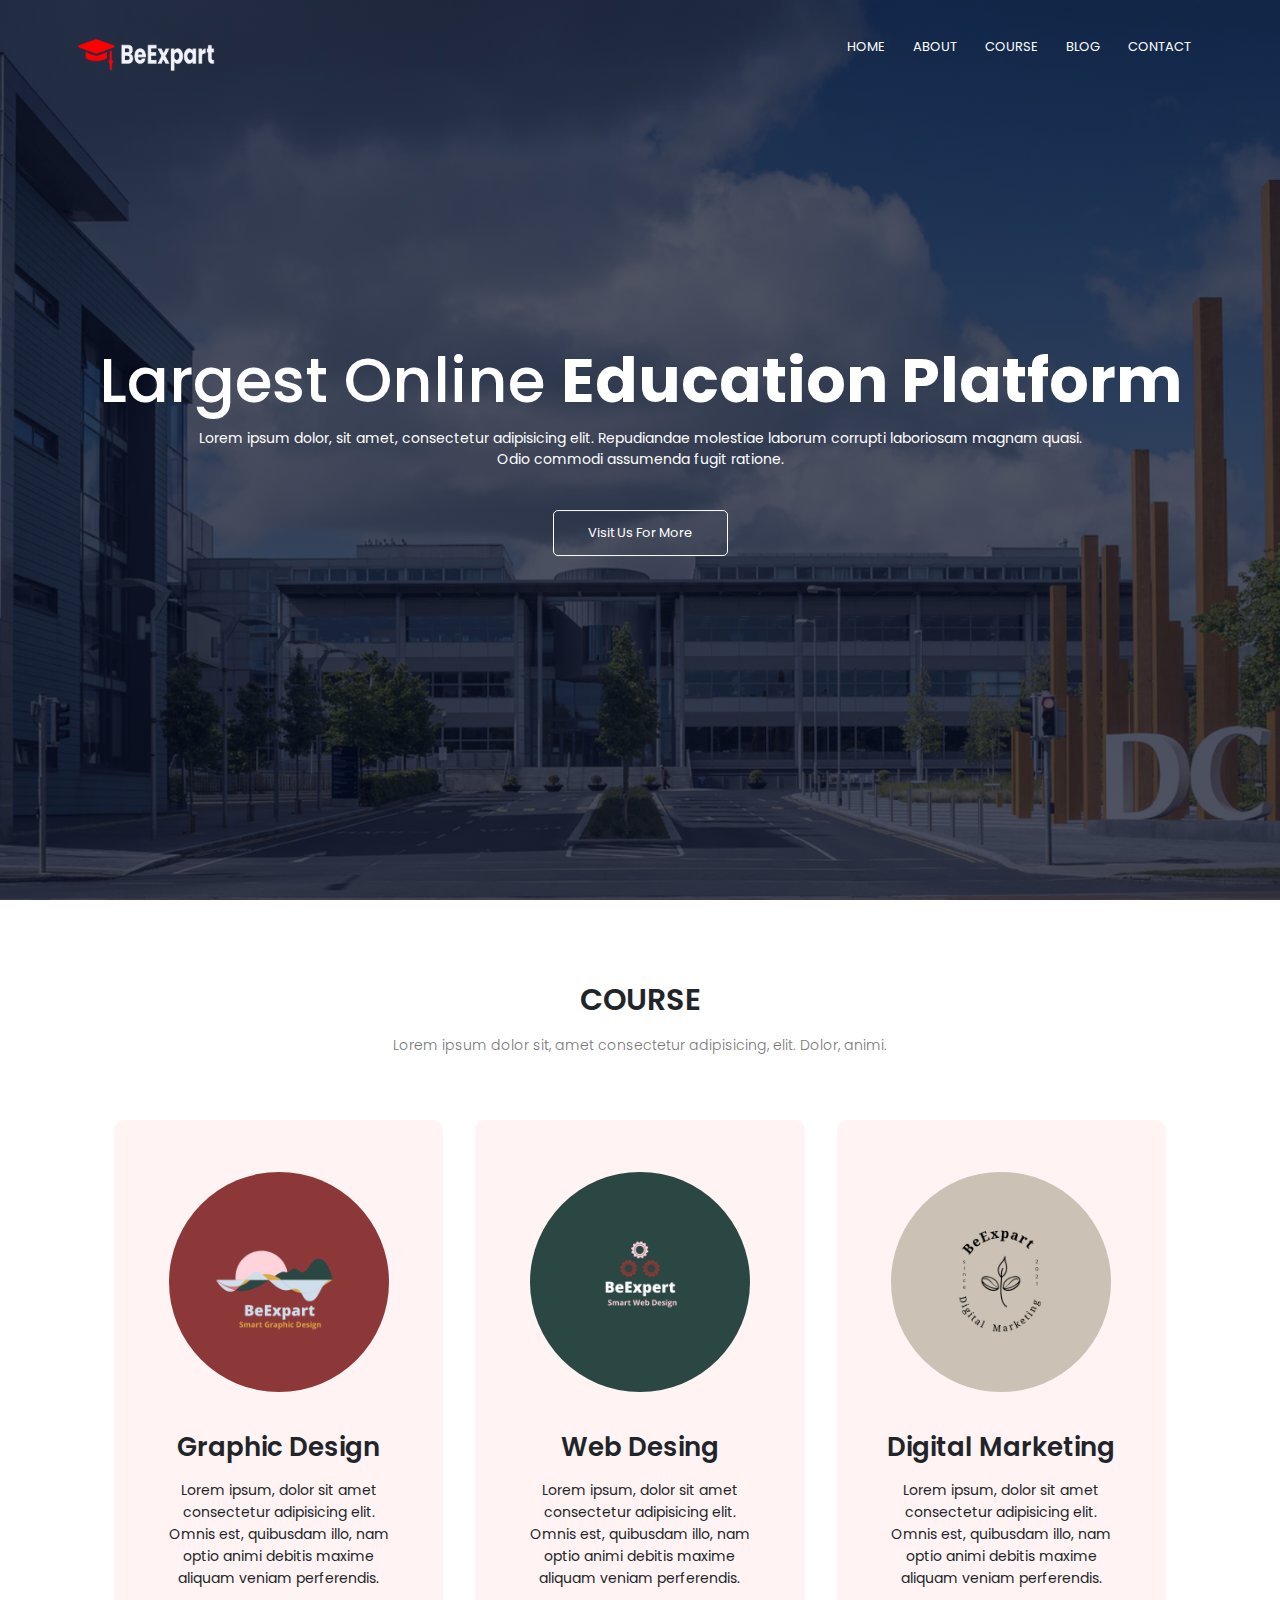
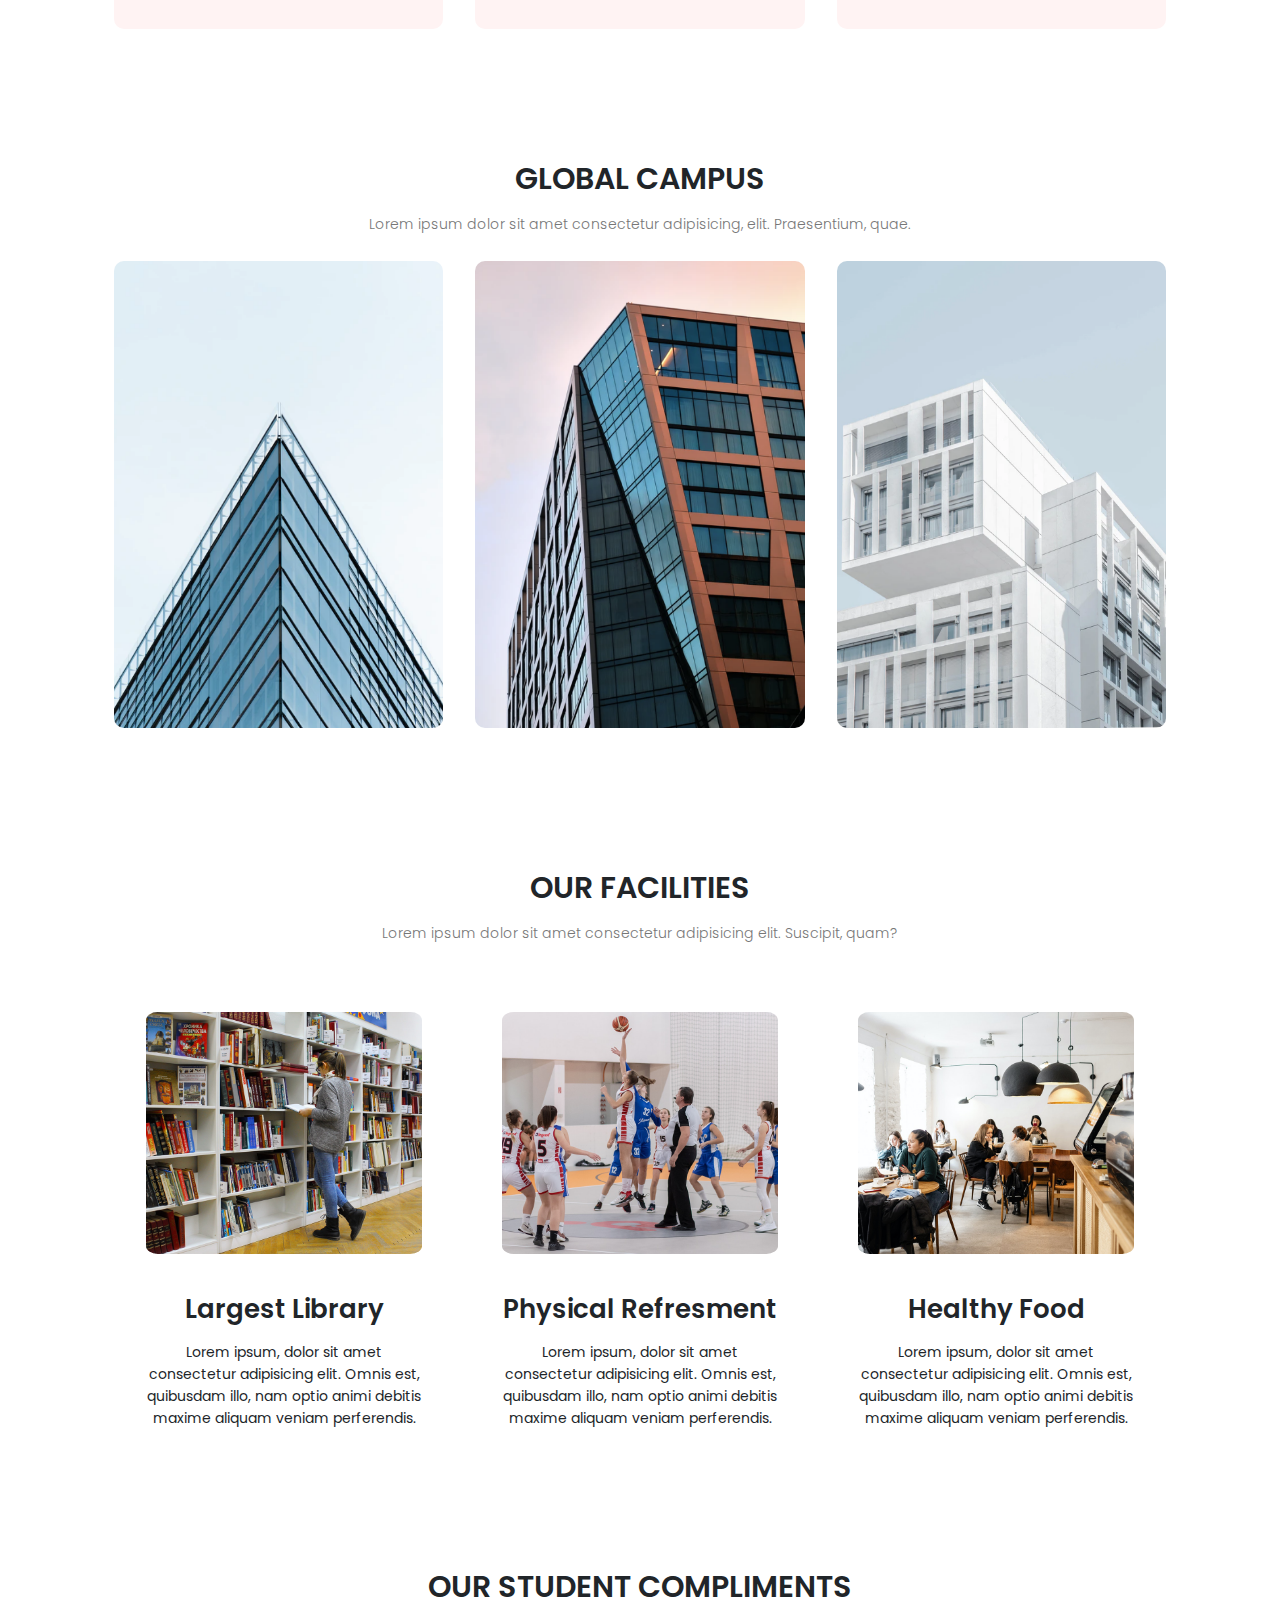
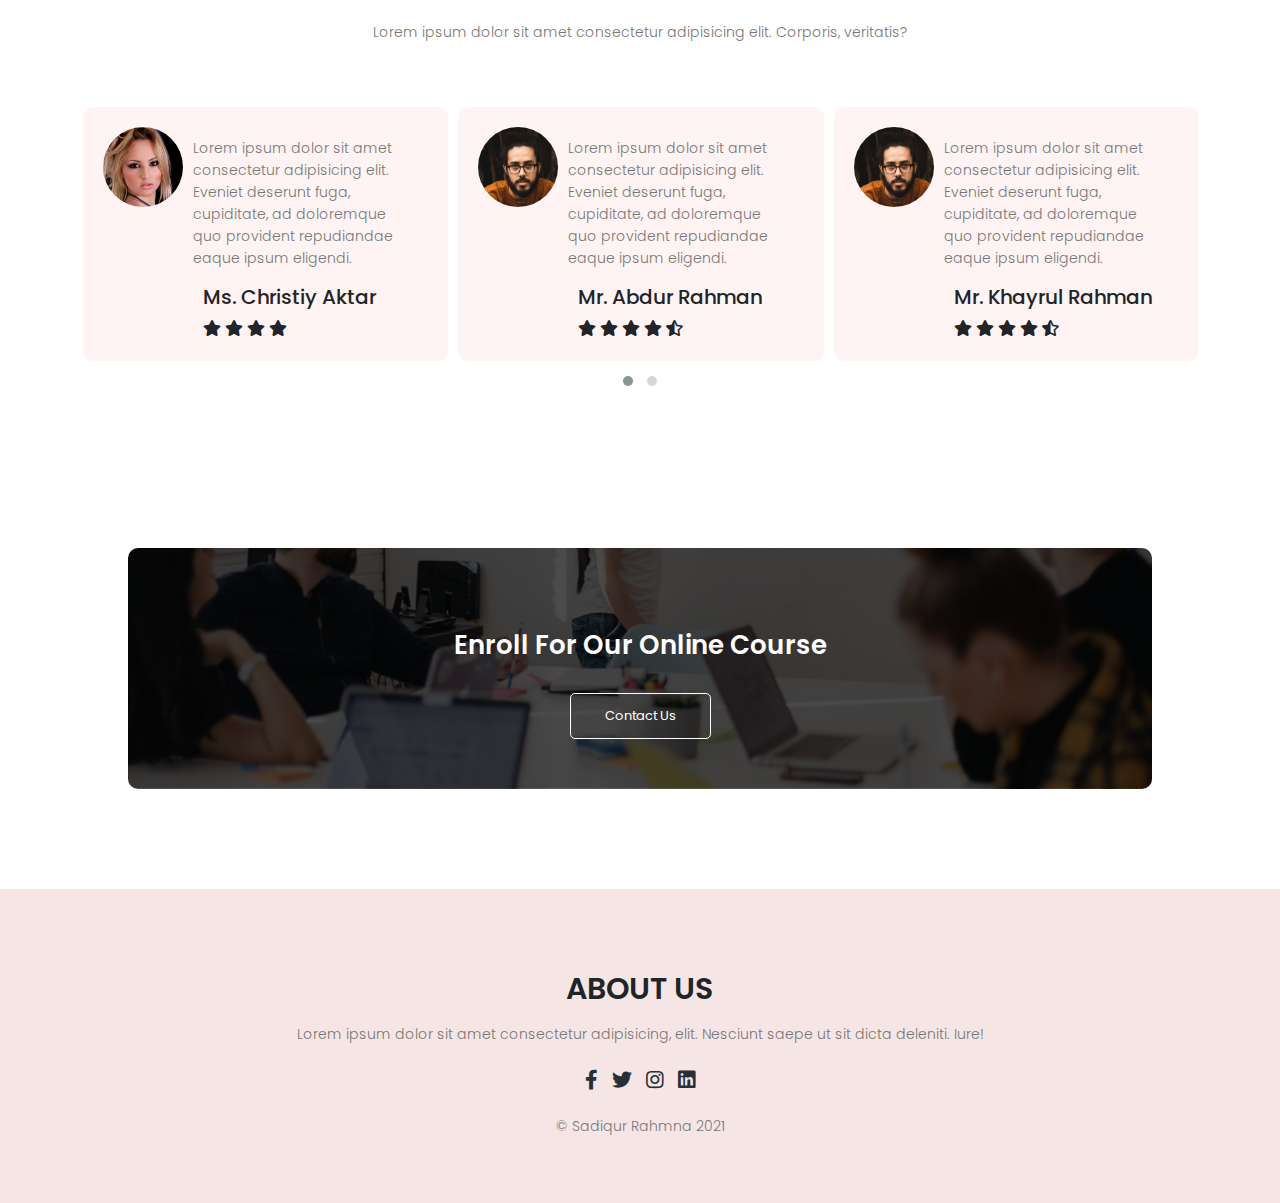
<file: index.html>
<!DOCTYPE html>
<html>
	<head>
		<meta charset="UTF-8">
		<meta name="viewport" content="width=device-width, initial-scale=1.0">
		<title>BeExpart</title>
		<link rel="stylesheet" href="css/all.min.css">
		<link rel="stylesheet" href="css/fontawesome.min.css">
		<!-- <link href="https://cdn.jsdelivr.net/npm/bootstrap@5.0.0-beta2/dist/css/bootstrap.min.css" rel="stylesheet" integrity="sha384-BmbxuPwQa2lc/FVzBcNJ7UAyJxM6wuqIj61tLrc4wSX0szH/Ev+nYRRuWlolflfl" crossorigin="anonymous"> -->
		<link rel="stylesheet" href="css/bootstrap.min.css">
		<link rel="stylesheet" href="css/magnific-popup.css">
		<link rel="preconnect" href="https://fonts.gstatic.com">
		<link rel="preconnect" href="https://fonts.googleapis.com">
		<link rel="preconnect" href="https://fonts.gstatic.com" crossorigin>
		<link href="https://fonts.googleapis.com/css2?family=Poppins:wght@200;300;400;600;700&display=swap" rel="stylesheet">
		<link rel="stylesheet" href="css/owl.carousel.min.css">
		<link rel="stylesheet" href="css/owl.theme.default.min.css">
		<link rel="stylesheet" href="https://cdnjs.cloudflare.com/ajax/libs/animate.css/4.1.1/animate.min.css"/>
		<link rel="stylesheet" href="style.css">
		<link rel="stylesheet" href="css/responsive.css">
	</head>
	<body>
		<!-- =================== header section start ====================== -->
		<section class="header section">
			<nav>
				<a href="index.html"><img src="img/expart.png" alt=""></a>
				<div class="nav-links" id="navLinks">
					<i class="fas fa-times" onclick="hideMenu()"></i>
					<ul>
						<li><a href="index.html">Home</a></li>
						<li><a href="about.html">about</a></li>
						<li><a href="">course</a></li>
						<li><a href="">blog</a></li>
						<li><a href="">contact</a></li>
					</ul>
				</div>
				<i class="fas fa-bars" onclick="showMenu()"></i>
			</nav>
			<div class="text-box">
				<h2 class="header-title">Largest online <b>education platform</b></h3>
				<p>Lorem ipsum dolor, sit amet, consectetur adipisicing elit. Repudiandae molestiae laborum corrupti laboriosam magnam quasi. <br>Odio commodi assumenda fugit ratione.</p>
				<a href="" class="hero-btn btn">Visit us for more</a>
			</div>
		</section>
		<!-- =================== header section end ====================== -->
		<!-- =================== Course section start ====================== -->
		<section class="course section container">
			<h2 class="title">course</h2>
			<p class="sub-title">Lorem ipsum dolor sit, amet consectetur adipisicing, elit. Dolor, animi.</p>
			<div class="row course-content grid">
				<div class="course-col">
					<div class="imagelogo">
						<img src="img/1.png" alt="" class="card-img">
					</div>
					<h3 class="card-title">Graphic design</h3>
					<p class="card-text">Lorem ipsum, dolor sit amet consectetur adipisicing elit. Omnis est, quibusdam illo, nam optio animi debitis maxime aliquam veniam perferendis.</p>
				</div>
				<div class="course-col">
					<div class="imagelogo">
						<img src="img/2.png" alt="" class="card-img">
					</div>
					<h3 class="card-title">Web desing</h3>
					<p class="card-text">Lorem ipsum, dolor sit amet consectetur adipisicing elit. Omnis est, quibusdam illo, nam optio animi debitis maxime aliquam veniam perferendis.</p>
				</div>
				<div class="course-col">
					<div class="imagelogo">
						<img src="img/3.png" alt="" class="card-img">
					</div>
					<h3 class="card-title">Digital Marketing</h3>
					<p class="card-text">Lorem ipsum, dolor sit amet consectetur adipisicing elit. Omnis est, quibusdam illo, nam optio animi debitis maxime aliquam veniam perferendis.</p>
				</div>
			</div>
		</section>
		<!-- =================== Course section end ====================== -->
		<!-- =================== Campus section start ====================== -->
		<section class="campus section container">
			<h2 class="title">Global campus</h2>
			<p class="sub-title">Lorem ipsum dolor sit amet consectetur adipisicing, elit. Praesentium, quae.</p>
			<div class="row course-content grid">
				<div class="campus-col">
					<img src="img/london.png" alt="">
					<div class="layer">
						<h3 class="card-title">Online</h3>
					</div>
				</div>
				<div class="campus-col">
					<img src="img/newyork.png" alt="">
					<div class="layer">
						<h3 class="card-title">Mirpur 2</h3>
					</div>
				</div>
				<div class="campus-col">
					<img src="img/washington.png" alt="">
					<div class="layer">
						<h3 class="card-title">Ashulia</h3>
					</div>
				</div>
			</div>
		</section>
		<!-- =================== Campus section end ====================== -->
		<!-- =================== facilities section start ====================== -->
		<section class="section facilities container">
			<h2 class="title">Our Facilities</h2>
			<p class="sub-title">Lorem ipsum dolor sit amet consectetur adipisicing elit. Suscipit, quam?</p>
			<div class="row course-content grid">
				<div class="facilities-col">
					<div class="imagelogo">
						<img src="img/library.png" alt="" class="card-img">
					</div>
					<h3 class="card-title">Largest Library</h3>
					<p class="card-text">Lorem ipsum, dolor sit amet consectetur adipisicing elit. Omnis est, quibusdam illo, nam optio animi debitis maxime aliquam veniam perferendis.</p>
				</div>
				<div class="facilities-col">
					<div class="imagelogo">
						<img src="img/basketball.png" alt="" class="card-img">
					</div>
					<h3 class="card-title">Physical Refresment</h3>
					<p class="card-text">Lorem ipsum, dolor sit amet consectetur adipisicing elit. Omnis est, quibusdam illo, nam optio animi debitis maxime aliquam veniam perferendis.</p>
				</div>
				<div class="facilities-col">
					<div class="imagelogo">
						<img src="img/cafeteria.png" alt="" class="card-img">
					</div>
					<h3 class="card-title">Healthy Food</h3>
					<p class="card-text">Lorem ipsum, dolor sit amet consectetur adipisicing elit. Omnis est, quibusdam illo, nam optio animi debitis maxime aliquam veniam perferendis.</p>
				</div>
			</div>
		</section>
		
		<!-- =================== facilities section end ====================== -->
		<!-- =================== testimonials section start ====================== -->
		<section class="testimonial section container">
			<h2 class="title">Our student Compliments</h2>
			<p class="sub-title">Lorem ipsum dolor sit amet consectetur adipisicing elit. Corporis, veritatis?</p>
			<div class="owl owl-carousel owl-theme">
				<div class="testimonial-col">
					<img src="img/user1.jpg" alt="" class="user-img">
					<div>
						<p class="sub-title">Lorem ipsum dolor sit amet consectetur adipisicing elit. Eveniet deserunt fuga, cupiditate, ad doloremque quo provident repudiandae eaque ipsum eligendi.</p>
						<h3 class="card-title">Ms. Christiy Aktar</h3>
						<div class="rating">
							<i class="fas fa-star"></i>
							<i class="fas fa-star"></i>
							<i class="fas fa-star"></i>
							<i class="fas fa-star"></i>
						</div>
						
					</div>
				</div>
				<div class="testimonial-col">
					<img src="img/user2.jpg" alt="" class="user-img">
					<div>
						<p class="sub-title">Lorem ipsum dolor sit amet consectetur adipisicing elit. Eveniet deserunt fuga, cupiditate, ad doloremque quo provident repudiandae eaque ipsum eligendi.</p>
						<h3 class="card-title">Mr. Abdur Rahman </h3>
						<div class="rating">
							<i class="fas fa-star"></i>
							<i class="fas fa-star"></i>
							<i class="fas fa-star"></i>
							<i class="fas fa-star"></i>
							<i class="fas fa-star-half-alt"></i>
						</div>
						
					</div>
				</div>
				<div class="testimonial-col">
					<img src="img/user2.jpg" alt="" class="user-img">
					<div>
						<p class="sub-title">Lorem ipsum dolor sit amet consectetur adipisicing elit. Eveniet deserunt fuga, cupiditate, ad doloremque quo provident repudiandae eaque ipsum eligendi.</p>
						<h3 class="card-title">Mr. Khayrul Rahman </h3>
						<div class="rating">
							<i class="fas fa-star"></i>
							<i class="fas fa-star"></i>
							<i class="fas fa-star"></i>
							<i class="fas fa-star"></i>
							<i class="fas fa-star-half-alt"></i>
						</div>
						
					</div>
				</div>
				<div class="testimonial-col">
					<img src="img/sadiqur.jpg" alt="" class="user-img">
					<div>
						<p class="sub-title">Lorem ipsum dolor sit amet consectetur adipisicing elit. Eveniet deserunt fuga, cupiditate, ad doloremque quo provident repudiandae eaque ipsum eligendi.</p>
						<h3 class="card-title">Mr. Sadiqur Rahman </h3>
						<div class="rating">
							<i class="fas fa-star"></i>
							<i class="fas fa-star"></i>
							<i class="fas fa-star"></i>
							<i class="fas fa-star"></i>
							<i class="fas fa-star-half-alt"></i>
						</div>
						
					</div>
				</div>
			</div>
		</section>
		<!-- =================== testimonials section end ====================== -->
		<!-- =================== Call to Action section start ====================== -->
		<section class="cta section container">
			<div class="content">
				<h2 class="card-title">Enroll for our Online course</h2>
				<a href="contact.html" class="btn">Contact Us</a>
			</div>
		</section>
		
		<!-- =================== Call to Action section end ====================== -->
		<!-- =================== Footer section start ====================== -->
		<section class="footer section ">
			<div class="container">
				<h2 class="title">About us</h2>
				<p class="sub-title">Lorem ipsum dolor sit amet consectetur adipisicing, elit. Nesciunt saepe ut sit dicta deleniti. Iure!</p>
				<div class="social-icons">
					<a href=""><i class="fab fa-facebook-f"></i></a>
					<a href=""><i class="fab fa-twitter"></i></a>
					<a href=""><i class="fab fa-instagram"></i></a>
					<a href=""><i class="fab fa-linkedin"></i></a>
				</div>
				<p class="sub-title">&copy; Sadiqur Rahmna 2021 </p>
			</div>
			
		</section>
		<!-- =================== Footer section end ====================== -->
		
		<!-- main js -->
		<script src="js/jquery-3.5.1.min.js"></script>
		<!-- owl carosel pagin-->
		<script src="js/owl.carousel.min.js"></script>
		<!-- poper Js  -->
		<script src="js/bootstrap.bundle.min.js"></script>
		<!-- <script src="js/bootstrap.esm.min.js"></script> -->
		<!-- not include poper js
		<script src="js/bootstrap.min.js"></script>
		-->
		<!-- Bootstrap popper js Cdn
		<script src="https://cdn.jsdelivr.net/npm/@popperjs/core@2.6.0/dist/umd/popper.min.js" integrity="sha384-KsvD1yqQ1/1+IA7gi3P0tyJcT3vR+NdBTt13hSJ2lnve8agRGXTTyNaBYmCR/Nwi" crossorigin="anonymous"></script>
		<script src="https://cdn.jsdelivr.net/npm/bootstrap@5.0.0-beta2/dist/js/bootstrap.min.js" integrity="sha384-nsg8ua9HAw1y0W1btsyWgBklPnCUAFLuTMS2G72MMONqmOymq585AcH49TLBQObG" crossorigin="anonymous"></script> -->
		<!-- striky nav js -->
		<script src="js/jquery.sticky.js"></script>
		<!-- mangetic popup js -->
		<script src="js/jquery.magnific-popup.min.js"></script>
		<!-- custon js -->
		<script src="js/main.js"></script>
	</body>
</html>
</file>
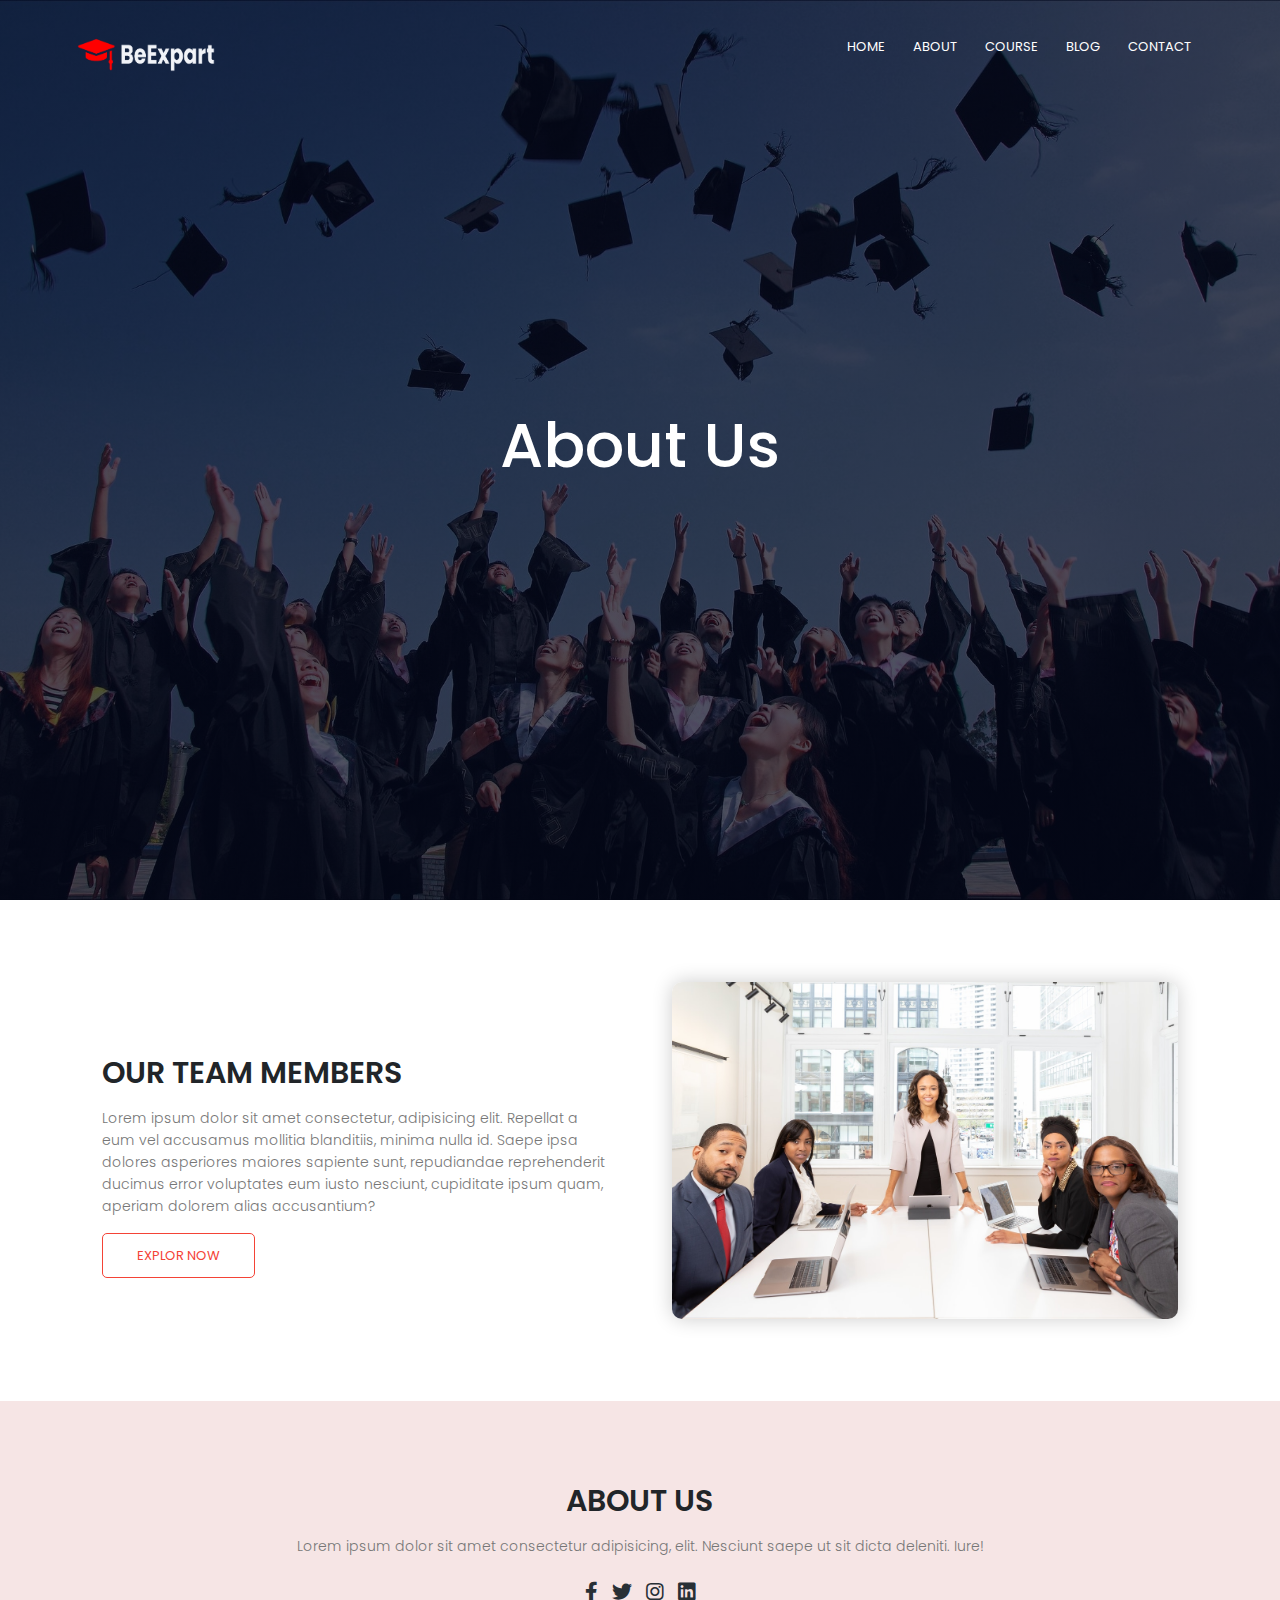
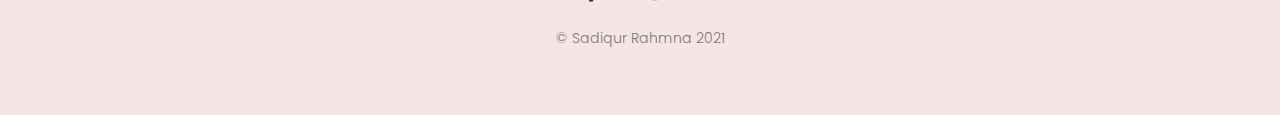
<file: about.html>
<!DOCTYPE html>
<html>
	<head>
		<meta charset="UTF-8">
		<meta name="viewport" content="width=device-width, initial-scale=1.0">
		<title>BeExpart</title>
		<link rel="stylesheet" href="css/all.min.css">
		<link rel="stylesheet" href="css/fontawesome.min.css">
		<!-- <link href="https://cdn.jsdelivr.net/npm/bootstrap@5.0.0-beta2/dist/css/bootstrap.min.css" rel="stylesheet" integrity="sha384-BmbxuPwQa2lc/FVzBcNJ7UAyJxM6wuqIj61tLrc4wSX0szH/Ev+nYRRuWlolflfl" crossorigin="anonymous"> -->
		<link rel="stylesheet" href="css/bootstrap.min.css">
		<link rel="stylesheet" href="css/magnific-popup.css">
		<link rel="preconnect" href="https://fonts.gstatic.com">
		<link rel="preconnect" href="https://fonts.googleapis.com">
		<link rel="preconnect" href="https://fonts.gstatic.com" crossorigin>
		<link href="https://fonts.googleapis.com/css2?family=Poppins:wght@200;300;400;600;700&display=swap" rel="stylesheet">
		<link rel="stylesheet" href="css/owl.carousel.min.css">
		<link rel="stylesheet" href="css/owl.theme.default.min.css">
		<link rel="stylesheet" href="https://cdnjs.cloudflare.com/ajax/libs/animate.css/4.1.1/animate.min.css"/>
		<link rel="stylesheet" href="style.css">
		<link rel="stylesheet" href="css/responsive.css">
	</head>
	<body>
		<!-- =================== header section start ====================== -->
		<section class="header section about-header">
			<nav>
				<a href="index.html"><img src="img/expart.png" alt=""></a>
				<div class="nav-links" id="navLinks">
					<i class="fas fa-times" onclick="hideMenu()"></i>
					<ul>
						<li><a href="index.html">Home</a></li>
						<li><a href="about.html">about</a></li>
						<li><a href="course.html">course</a></li>
						<li><a href="blog.html">blog</a></li>
						<li><a href="contact.html">contact</a></li>
					</ul>
				</div>
				<i class="fas fa-bars" onclick="showMenu()"></i>
			</nav>
			<div class="text-box">
				<h2 class="header-title">About Us</h2>
			</div>
		</section>
		<!-- =================== header section end ====================== -->
		
		<!-- =================== about content section end ====================== -->
		<section class="about-us container section">
			<div class="row">
				<div class="about-col">
					<h3 class="title">Our Team Members</h3>
					<p class="sub-title">Lorem ipsum dolor sit amet consectetur, adipisicing elit. Repellat a eum vel accusamus mollitia blanditiis, minima nulla id. Saepe ipsa dolores asperiores maiores sapiente sunt, repudiandae reprehenderit ducimus error voluptates eum iusto nesciunt, cupiditate ipsum quam, aperiam dolorem alias accusantium?</p>
					<a href="" class="btn red-btn">EXPLOR NOW</a>
				</div>
				<div class="about-col">
					<img src="img/about.jpg" alt="" class="about-img">
				</div>
			</div>
		</section>
		<!-- =================== about content section start ====================== -->
		
		<!-- =================== about content section end ====================== -->
		
		<!-- =================== about content section start ====================== -->

		

		<!-- =================== Footer section start ====================== -->
		<section class="footer section ">
			<div class="container">
				<h2 class="title">About us</h2>
				<p class="sub-title">Lorem ipsum dolor sit amet consectetur adipisicing, elit. Nesciunt saepe ut sit dicta deleniti. Iure!</p>
				<div class="social-icons">
					<a href=""><i class="fab fa-facebook-f"></i></a>
					<a href=""><i class="fab fa-twitter"></i></a>
					<a href=""><i class="fab fa-instagram"></i></a>
					<a href=""><i class="fab fa-linkedin"></i></a>
				</div>
				<p class="sub-title">&copy; Sadiqur Rahmna 2021 </p>
			</div>
			
		</section>
		<!-- =================== Footer section end ====================== -->
		
		<!-- main js -->
		<script src="js/jquery-3.5.1.min.js"></script>
		<!-- owl carosel pagin-->
		<script src="js/owl.carousel.min.js"></script>
		<!-- poper Js  -->
		<script src="js/bootstrap.bundle.min.js"></script>
		<!-- <script src="js/bootstrap.esm.min.js"></script> -->
		<!-- not include poper js
		<script src="js/bootstrap.min.js"></script>
		-->
		<!-- Bootstrap popper js Cdn
		<script src="https://cdn.jsdelivr.net/npm/@popperjs/core@2.6.0/dist/umd/popper.min.js" integrity="sha384-KsvD1yqQ1/1+IA7gi3P0tyJcT3vR+NdBTt13hSJ2lnve8agRGXTTyNaBYmCR/Nwi" crossorigin="anonymous"></script>
		<script src="https://cdn.jsdelivr.net/npm/bootstrap@5.0.0-beta2/dist/js/bootstrap.min.js" integrity="sha384-nsg8ua9HAw1y0W1btsyWgBklPnCUAFLuTMS2G72MMONqmOymq585AcH49TLBQObG" crossorigin="anonymous"></script> -->
		<!-- striky nav js -->
		<script src="js/jquery.sticky.js"></script>
		<!-- mangetic popup js -->
		<script src="js/jquery.magnific-popup.min.js"></script>
		<!-- custon js -->
		<script src="js/main.js"></script>
	</body>
</html>
</file>
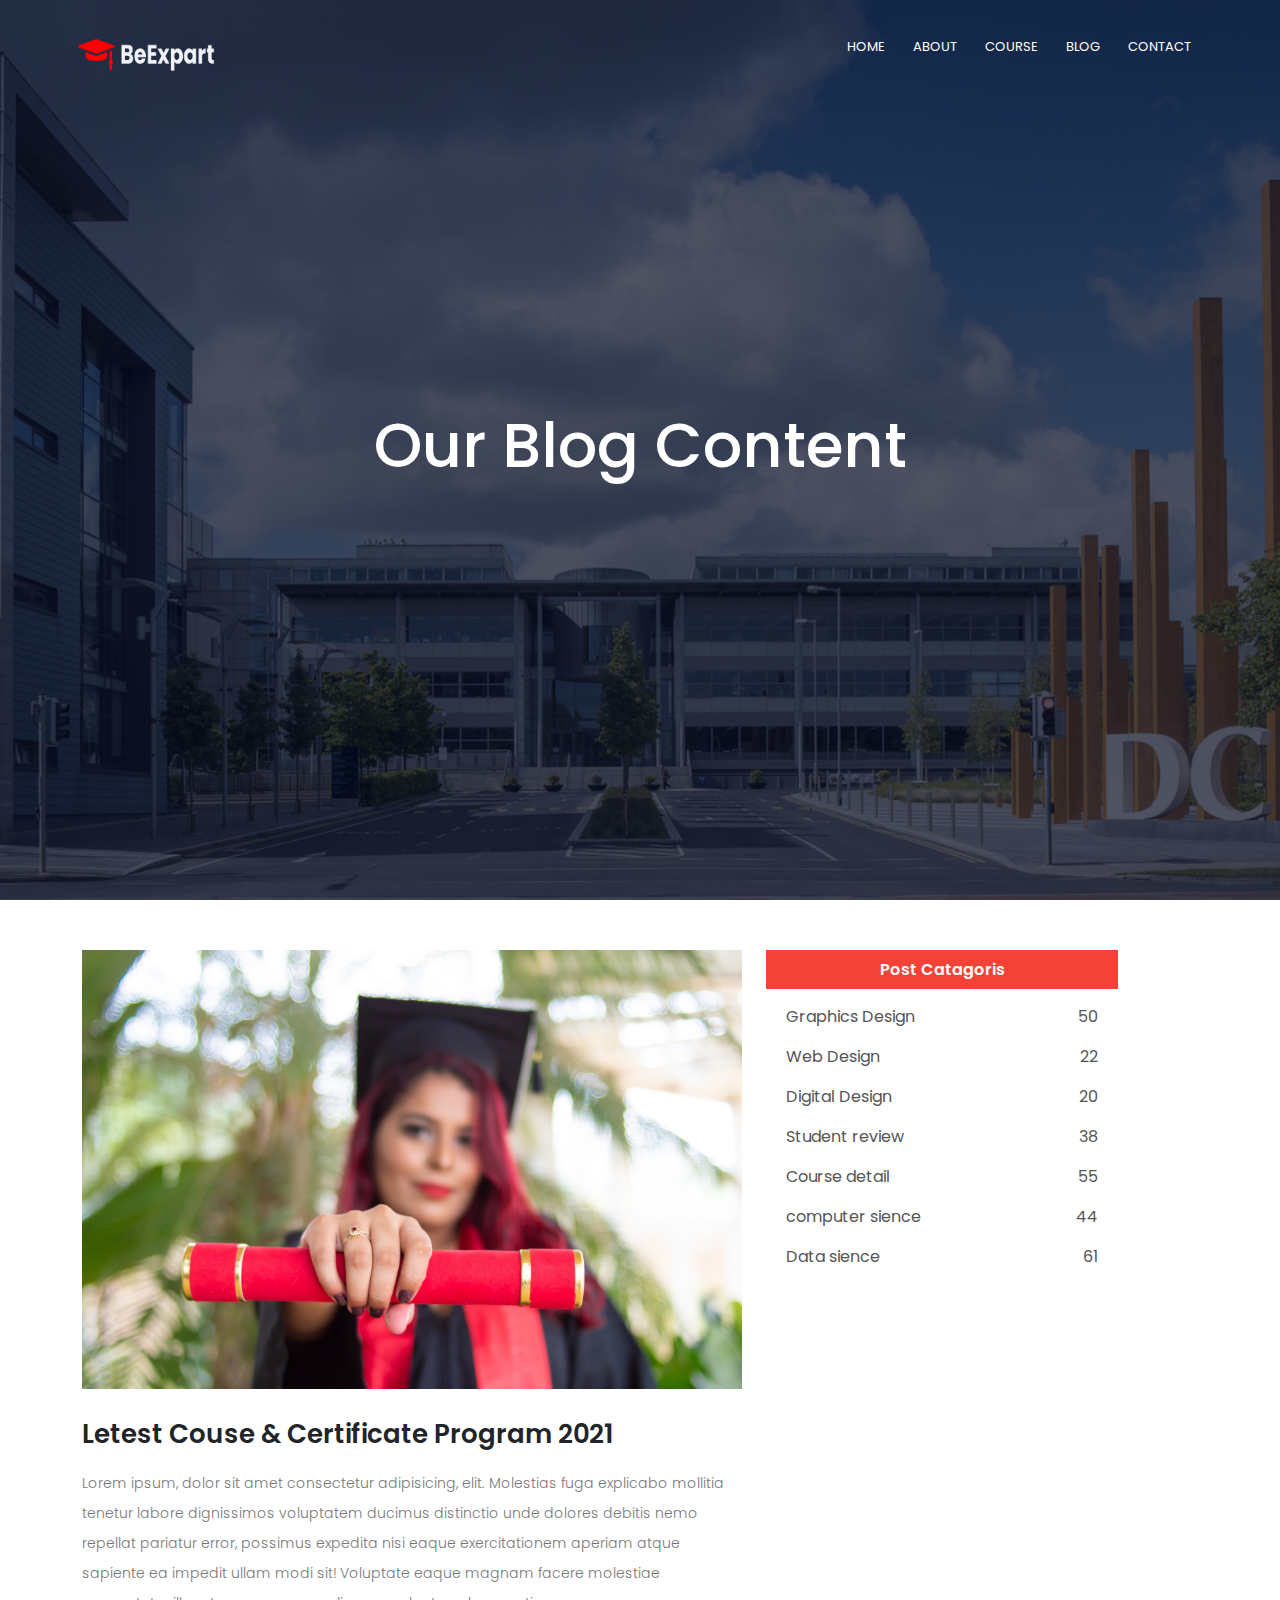
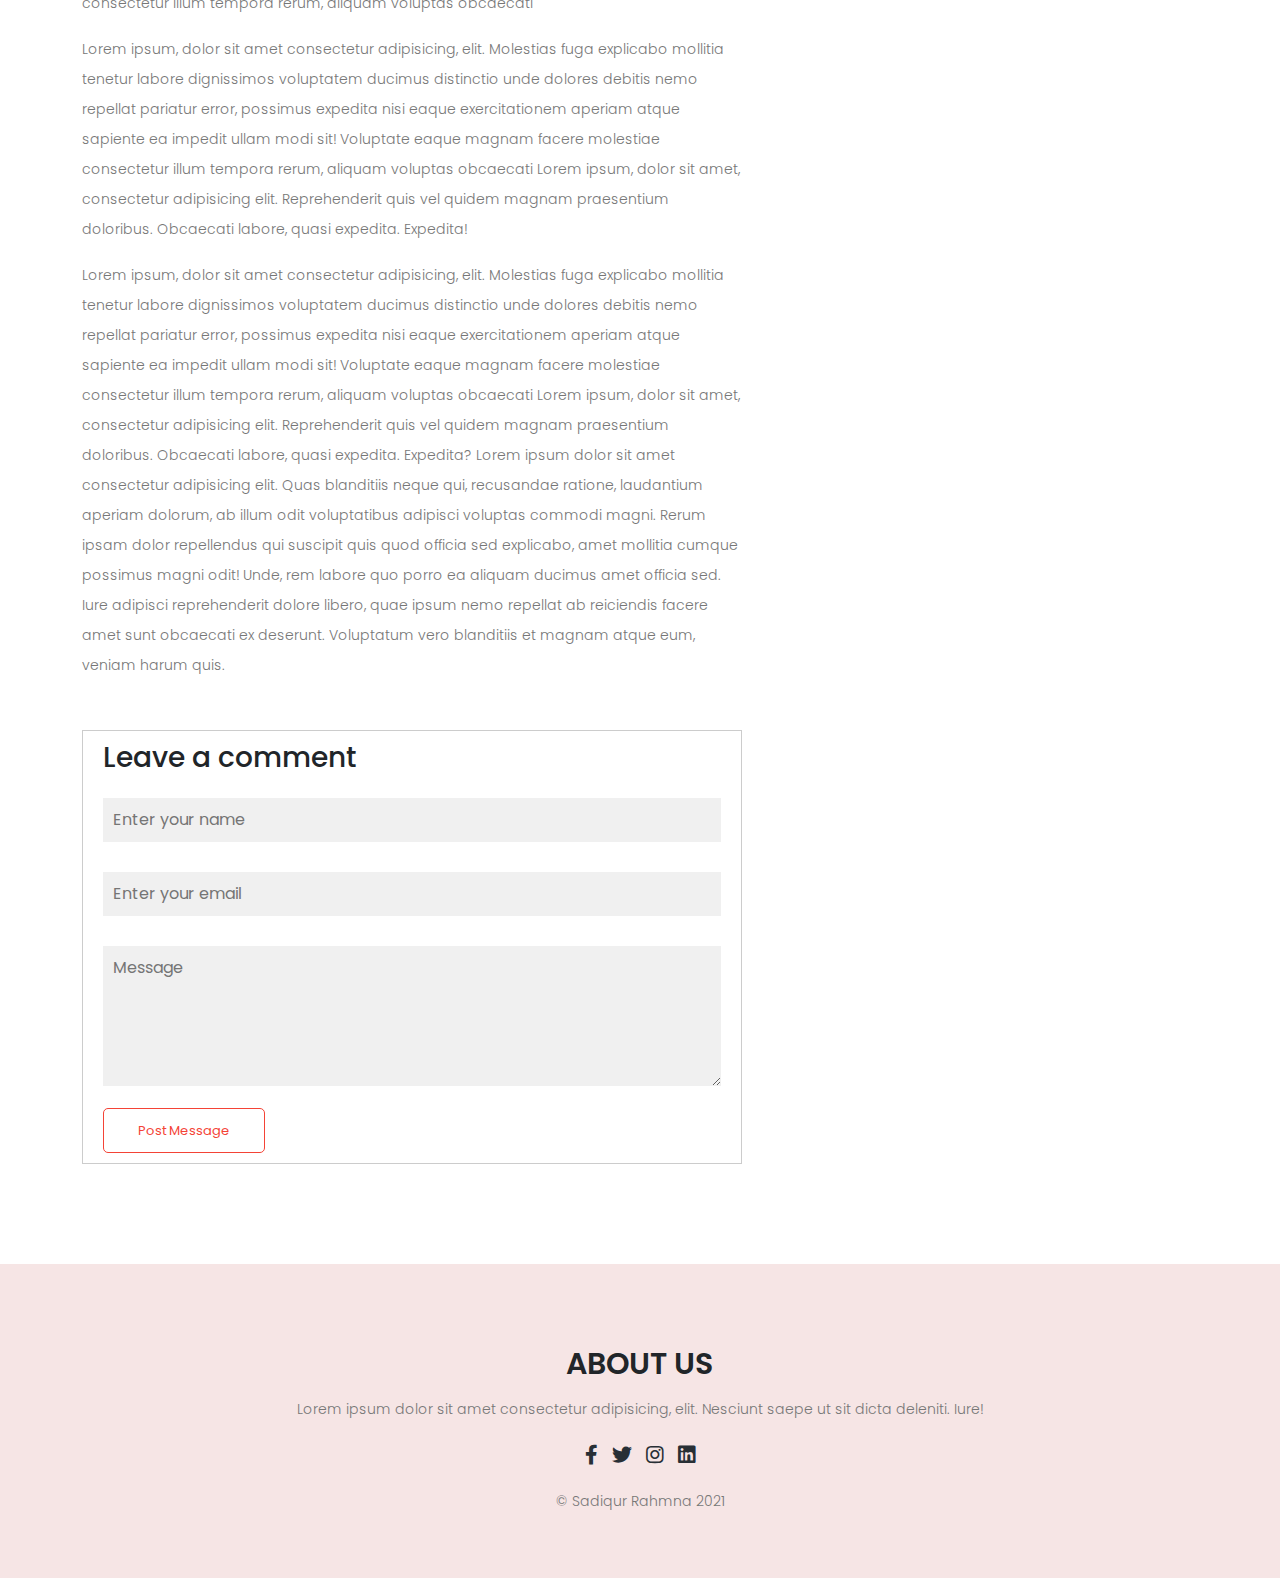
<file: blog.html>
<!DOCTYPE html>
<html>
	<head>
		<meta charset="UTF-8">
		<meta name="viewport" content="width=device-width, initial-scale=1.0">
		<title>BeExpart</title>
		<link rel="stylesheet" href="css/all.min.css">
		<link rel="stylesheet" href="css/fontawesome.min.css">
		<!-- <link href="https://cdn.jsdelivr.net/npm/bootstrap@5.0.0-beta2/dist/css/bootstrap.min.css" rel="stylesheet" integrity="sha384-BmbxuPwQa2lc/FVzBcNJ7UAyJxM6wuqIj61tLrc4wSX0szH/Ev+nYRRuWlolflfl" crossorigin="anonymous"> -->
		<link rel="stylesheet" href="css/bootstrap.min.css">
		<link rel="stylesheet" href="css/magnific-popup.css">
		<link rel="preconnect" href="https://fonts.gstatic.com">
		<link rel="preconnect" href="https://fonts.googleapis.com">
		<link rel="preconnect" href="https://fonts.gstatic.com" crossorigin>
		<link href="https://fonts.googleapis.com/css2?family=Poppins:wght@200;300;400;600;700&display=swap" rel="stylesheet">
		<link rel="stylesheet" href="css/owl.carousel.min.css">
		<link rel="stylesheet" href="css/owl.theme.default.min.css">
		<link rel="stylesheet" href="https://cdnjs.cloudflare.com/ajax/libs/animate.css/4.1.1/animate.min.css"/>
		<link rel="stylesheet" href="style.css">
		<link rel="stylesheet" href="css/responsive.css">
	</head>
	<body>
		<!-- =================== header section start ====================== -->
		<section class="header section blog-header">
			<nav>
				<a href="index.html"><img src="img/expart.png" alt=""></a>
				<div class="nav-links" id="navLinks">
					<i class="fas fa-times" onclick="hideMenu()"></i>
					<ul>
						<li><a href="index.html">Home</a></li>
						<li><a href="about.html">about</a></li>
						<li><a href="course.html">course</a></li>
						<li><a href="blog.html">blog</a></li>
						<li><a href="contact.html">contact</a></li>
					</ul>
				</div>
				<i class="fas fa-bars" onclick="showMenu()"></i>
			</nav>
			<div class="text-box">
				<h2 class="header-title">Our Blog Content</h2>
			</div>
		</section>
		<!-- =================== header section end ====================== -->
		
		<!-- =================== about content section end ====================== -->
		<section class="blog-content section container">
			<div class="row blog-data">
				<div class="blog-left">
					<img src="img/certificate.jpg" alt="">
					<h2 class="card-title blog-title">Letest Couse & Certificate program 2021</h2>
					<p class="sub-title">Lorem ipsum, dolor sit amet consectetur adipisicing, elit. Molestias fuga explicabo mollitia tenetur labore dignissimos voluptatem ducimus distinctio unde dolores debitis nemo repellat pariatur error, possimus expedita nisi eaque exercitationem aperiam atque sapiente ea impedit ullam modi sit! Voluptate eaque magnam facere molestiae consectetur illum tempora rerum, aliquam voluptas obcaecati</p>
					<p class="sub-title">Lorem ipsum, dolor sit amet consectetur adipisicing, elit. Molestias fuga explicabo mollitia tenetur labore dignissimos voluptatem ducimus distinctio unde dolores debitis nemo repellat pariatur error, possimus expedita nisi eaque exercitationem aperiam atque sapiente ea impedit ullam modi sit! Voluptate eaque magnam facere molestiae consectetur illum tempora rerum, aliquam voluptas obcaecati Lorem ipsum, dolor sit amet, consectetur adipisicing elit. Reprehenderit quis vel quidem magnam praesentium doloribus. Obcaecati labore, quasi expedita. Expedita!</p>
					<p class="sub-title">Lorem ipsum, dolor sit amet consectetur adipisicing, elit. Molestias fuga explicabo mollitia tenetur labore dignissimos voluptatem ducimus distinctio unde dolores debitis nemo repellat pariatur error, possimus expedita nisi eaque exercitationem aperiam atque sapiente ea impedit ullam modi sit! Voluptate eaque magnam facere molestiae consectetur illum tempora rerum, aliquam voluptas obcaecati Lorem ipsum, dolor sit amet, consectetur adipisicing elit. Reprehenderit quis vel quidem magnam praesentium doloribus. Obcaecati labore, quasi expedita. Expedita? Lorem ipsum dolor sit amet consectetur adipisicing elit. Quas blanditiis neque qui, recusandae ratione, laudantium aperiam dolorum, ab illum odit voluptatibus adipisci voluptas commodi magni. Rerum ipsam dolor repellendus qui suscipit quis quod officia sed explicabo, amet mollitia cumque possimus magni odit! Unde, rem labore quo porro ea aliquam ducimus amet officia sed. Iure adipisci reprehenderit dolore libero, quae ipsum nemo repellat ab reiciendis facere amet sunt obcaecati ex deserunt. Voluptatum vero blanditiis et magnam atque eum, veniam harum quis.</p>

					<div class="connmet-box">
						<h3 class="comment-title">Leave a comment</h3>

						<form action="" class="comment-form">
							<input type="text" placeholder="Enter your name">
							<input type="email" placeholder="Enter your email">
                            <textarea name="" id=""  rows="5" placeholder="Message"></textarea>
                            <button class="btn red-btn" type="submit">Post Message</button>
						</form>
					</div>
				</div>
				<div class="blog-right">
					<h3 class="card-title">Post catagoris</h3>
					<div class="catagoris">
						<span>Graphics Design</span>
						<span>50</span>
					</div>
					<div class="catagoris">
						<span>Web Design</span>
						<span>22</span>
					</div>
					<div class="catagoris">
						<span>Digital Design</span>
						<span>20</span>
					</div>
					<div class="catagoris">
						<span>Student review</span>
						<span>38</span>
					</div>
					<div class="catagoris">
						<span>Course detail</span>
						<span>55</span>
					</div>
					<div class="catagoris">
						<span>computer sience</span>
						<span>44</span>
					</div>
					<div class="catagoris">
						<span>Data sience</span>
						<span>61</span>
					</div>
				</div>
			</div>
		</section>
		<!-- =================== about content section start ====================== -->
		
		<!-- =================== about content section end ====================== -->
		
		<!-- =================== about content section start ====================== -->

		

		<!-- =================== Footer section start ====================== -->
		<section class="footer section ">
			<div class="container">
				<h2 class="title">About us</h2>
				<p class="sub-title">Lorem ipsum dolor sit amet consectetur adipisicing, elit. Nesciunt saepe ut sit dicta deleniti. Iure!</p>
				<div class="social-icons">
					<a href=""><i class="fab fa-facebook-f"></i></a>
					<a href=""><i class="fab fa-twitter"></i></a>
					<a href=""><i class="fab fa-instagram"></i></a>
					<a href=""><i class="fab fa-linkedin"></i></a>
				</div>
				<p class="sub-title">&copy; Sadiqur Rahmna 2021 </p>
			</div>
			
		</section>
		<!-- =================== Footer section end ====================== -->
		
		<!-- main js -->
		<script src="js/jquery-3.5.1.min.js"></script>
		<!-- owl carosel pagin-->
		<script src="js/owl.carousel.min.js"></script>
		<!-- poper Js  -->
		<script src="js/bootstrap.bundle.min.js"></script>
		<!-- <script src="js/bootstrap.esm.min.js"></script> -->
		<!-- not include poper js
		<script src="js/bootstrap.min.js"></script>
		-->
		<!-- Bootstrap popper js Cdn
		<script src="https://cdn.jsdelivr.net/npm/@popperjs/core@2.6.0/dist/umd/popper.min.js" integrity="sha384-KsvD1yqQ1/1+IA7gi3P0tyJcT3vR+NdBTt13hSJ2lnve8agRGXTTyNaBYmCR/Nwi" crossorigin="anonymous"></script>
		<script src="https://cdn.jsdelivr.net/npm/bootstrap@5.0.0-beta2/dist/js/bootstrap.min.js" integrity="sha384-nsg8ua9HAw1y0W1btsyWgBklPnCUAFLuTMS2G72MMONqmOymq585AcH49TLBQObG" crossorigin="anonymous"></script> -->
		<!-- striky nav js -->
		<script src="js/jquery.sticky.js"></script>
		<!-- mangetic popup js -->
		<script src="js/jquery.magnific-popup.min.js"></script>
		<!-- custon js -->
		<script src="js/main.js"></script>
	</body>
</html>
</file>
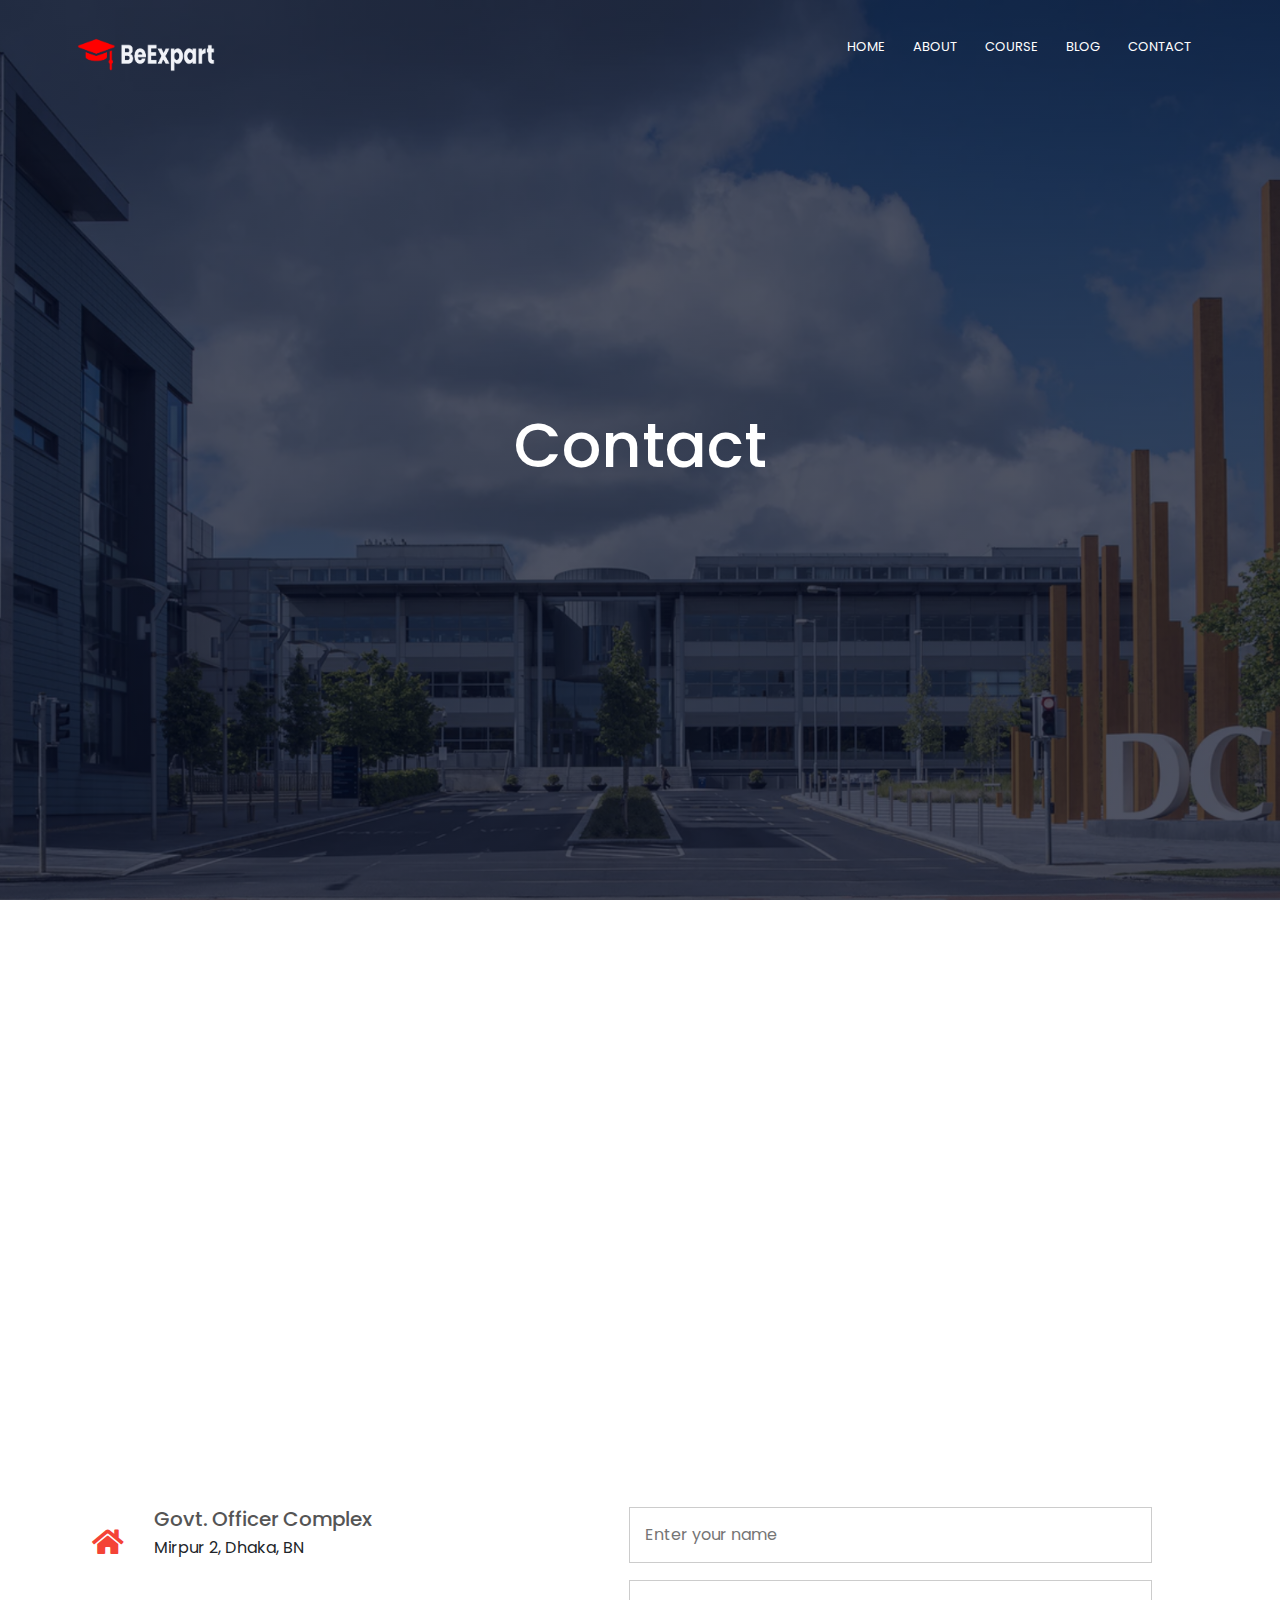
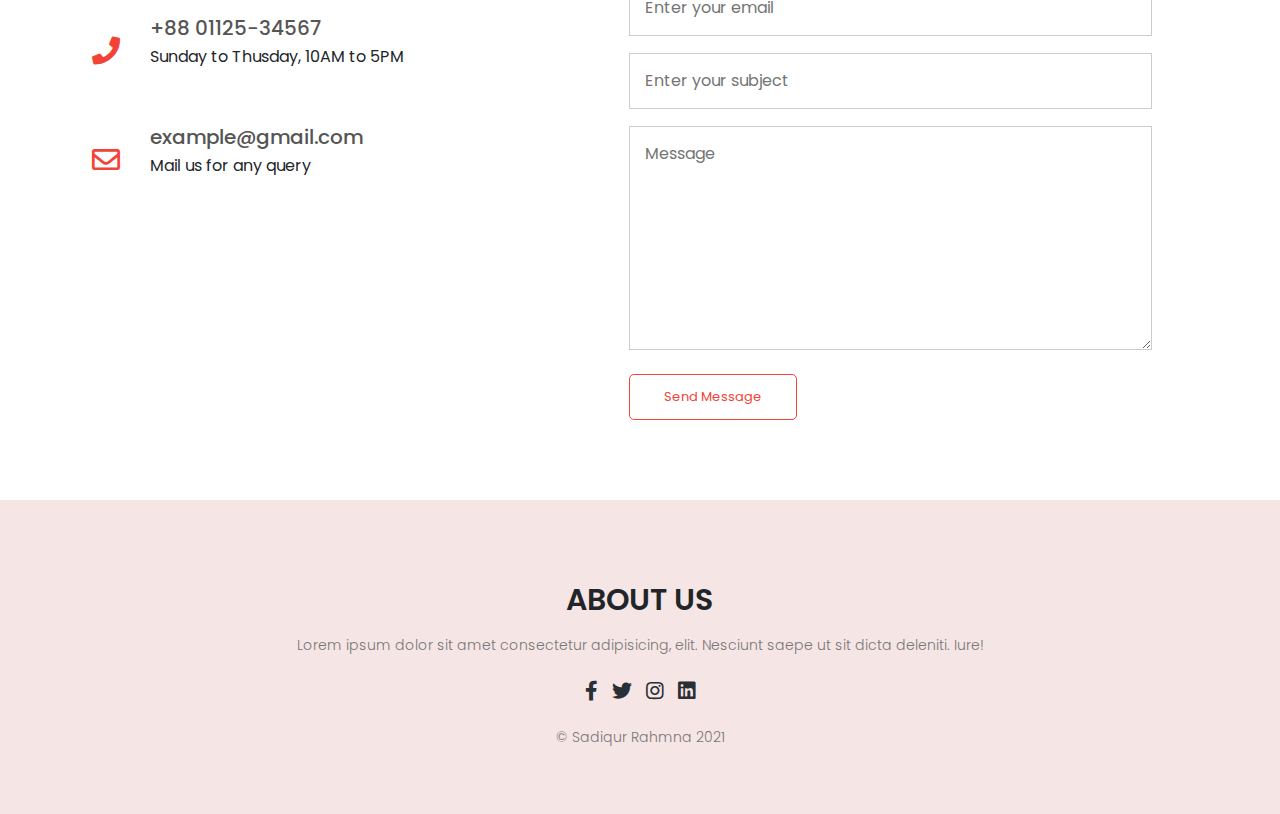
<file: contact.html>
<!DOCTYPE html>
<html>
	<head>
		<meta charset="UTF-8">
		<meta name="viewport" content="width=device-width, initial-scale=1.0">
		<title>BeExpart</title>
		<link rel="stylesheet" href="css/all.min.css">
		<link rel="stylesheet" href="css/fontawesome.min.css">
		<!-- <link href="https://cdn.jsdelivr.net/npm/bootstrap@5.0.0-beta2/dist/css/bootstrap.min.css" rel="stylesheet" integrity="sha384-BmbxuPwQa2lc/FVzBcNJ7UAyJxM6wuqIj61tLrc4wSX0szH/Ev+nYRRuWlolflfl" crossorigin="anonymous"> -->
		<link rel="stylesheet" href="css/bootstrap.min.css">
		<link rel="stylesheet" href="css/magnific-popup.css">
		<link rel="preconnect" href="https://fonts.gstatic.com">
		<link rel="preconnect" href="https://fonts.googleapis.com">
		<link rel="preconnect" href="https://fonts.gstatic.com" crossorigin>
		<link href="https://fonts.googleapis.com/css2?family=Poppins:wght@200;300;400;600;700&display=swap" rel="stylesheet">
		<link rel="stylesheet" href="css/owl.carousel.min.css">
		<link rel="stylesheet" href="css/owl.theme.default.min.css">
		<link rel="stylesheet" href="https://cdnjs.cloudflare.com/ajax/libs/animate.css/4.1.1/animate.min.css"/>
		<link rel="stylesheet" href="style.css">
		<link rel="stylesheet" href="css/responsive.css">
	</head>
	<body>
		<!-- =================== header section start ====================== -->
		<section class="header section contact-header">
			<nav>
				<a href="index.html"><img src="img/expart.png" alt=""></a>
				<div class="nav-links" id="navLinks">
					<i class="fas fa-times" onclick="hideMenu()"></i>
					<ul>
						<li><a href="index.html">Home</a></li>
						<li><a href="about.html">about</a></li>
						<li><a href="course.html">course</a></li>
						<li><a href="blog.html">blog</a></li>
						<li><a href="contact.html">contact</a></li>
					</ul>
				</div>
				<i class="fas fa-bars" onclick="showMenu()"></i>
			</nav>
			<div class="text-box">
				<h2 class="header-title">Contact</h2>
			</div>
		</section>
		<!-- =================== header section end ====================== -->
		
		<!-- =================== contact  section end ====================== -->
		<section class="section contact container">
			<iframe class="maps" src="https://www.google.com/maps/embed?pb=!1m18!1m12!1m3!1d3650.4671330936244!2d90.35830781538534!3d23.80200679271899!2m3!1f0!2f0!3f0!3m2!1i1024!2i768!4f13.1!3m3!1m2!1s0x3755c0dc7965ed5f%3A0x69803bfebb21bbb8!2sGovernment%20Officers%20Complex%2CMirpur%2CDhaka!5e0!3m2!1sen!2sbd!4v1625848337695!5m2!1sen!2sbd" width="600" height="450" style="border:0;" allowfullscreen="" loading="lazy"></iframe>
		</section>
		<section class="section container contact-us">
			<div class="row">
				<div class="contact-col">
					<div>
						<i class="fa fa-home"></i>
						<span>
							<h5>Govt. Officer Complex</h5>
							<p>Mirpur 2, Dhaka, BN</p>
						</span>
					</div>
					<div>
						<i class="fa fa-phone"></i>
						<span>
							<h5>+88 01125-34567</h5>
							<p>Sunday to Thusday, 10AM to 5PM</p>
						</span>
					</div>
					<div>
						<i class="far fa-envelope"></i>
						<span>
							<h5>example@gmail.com</h5>
							<p>Mail us for any query</p>
						</span>
					</div>
				</div>
				<div class="contact-col">
					<form action="">
						<input type="text" placeholder="Enter your name" required>
						<input type="email" placeholder="Enter your email" required>
						<input type="text" placeholder="Enter your subject" required>
						<textarea  rows="8" placeholder="Message" required></textarea>
						<button class="btn red-btn" type="submit">Send Message</button>
					</form>
				</div>
			</div>
		</section>

		<!-- =================== contact  section start ====================== -->

		

		<!-- =================== Footer section start ====================== -->
		<section class="footer section ">
			<div class="container">
				<h2 class="title">About us</h2>
				<p class="sub-title">Lorem ipsum dolor sit amet consectetur adipisicing, elit. Nesciunt saepe ut sit dicta deleniti. Iure!</p>
				<div class="social-icons">
					<a href=""><i class="fab fa-facebook-f"></i></a>
					<a href=""><i class="fab fa-twitter"></i></a>
					<a href=""><i class="fab fa-instagram"></i></a>
					<a href=""><i class="fab fa-linkedin"></i></a>
				</div>
				<p class="sub-title">&copy; Sadiqur Rahmna 2021 </p>
			</div>
			
		</section>
		<!-- =================== Footer section end ====================== -->
		
		<!-- main js -->
		<script src="js/jquery-3.5.1.min.js"></script>
		<!-- owl carosel pagin-->
		<script src="js/owl.carousel.min.js"></script>
		<!-- poper Js  -->
		<script src="js/bootstrap.bundle.min.js"></script>
		<!-- <script src="js/bootstrap.esm.min.js"></script> -->
		<!-- not include poper js
		<script src="js/bootstrap.min.js"></script>
		-->
		<!-- Bootstrap popper js Cdn
		<script src="https://cdn.jsdelivr.net/npm/@popperjs/core@2.6.0/dist/umd/popper.min.js" integrity="sha384-KsvD1yqQ1/1+IA7gi3P0tyJcT3vR+NdBTt13hSJ2lnve8agRGXTTyNaBYmCR/Nwi" crossorigin="anonymous"></script>
		<script src="https://cdn.jsdelivr.net/npm/bootstrap@5.0.0-beta2/dist/js/bootstrap.min.js" integrity="sha384-nsg8ua9HAw1y0W1btsyWgBklPnCUAFLuTMS2G72MMONqmOymq585AcH49TLBQObG" crossorigin="anonymous"></script> -->
		<!-- striky nav js -->
		<script src="js/jquery.sticky.js"></script>
		<!-- mangetic popup js -->
		<script src="js/jquery.magnific-popup.min.js"></script>
		<!-- custon js -->
		<script src="js/main.js"></script>
	</body>
</html>
</file>
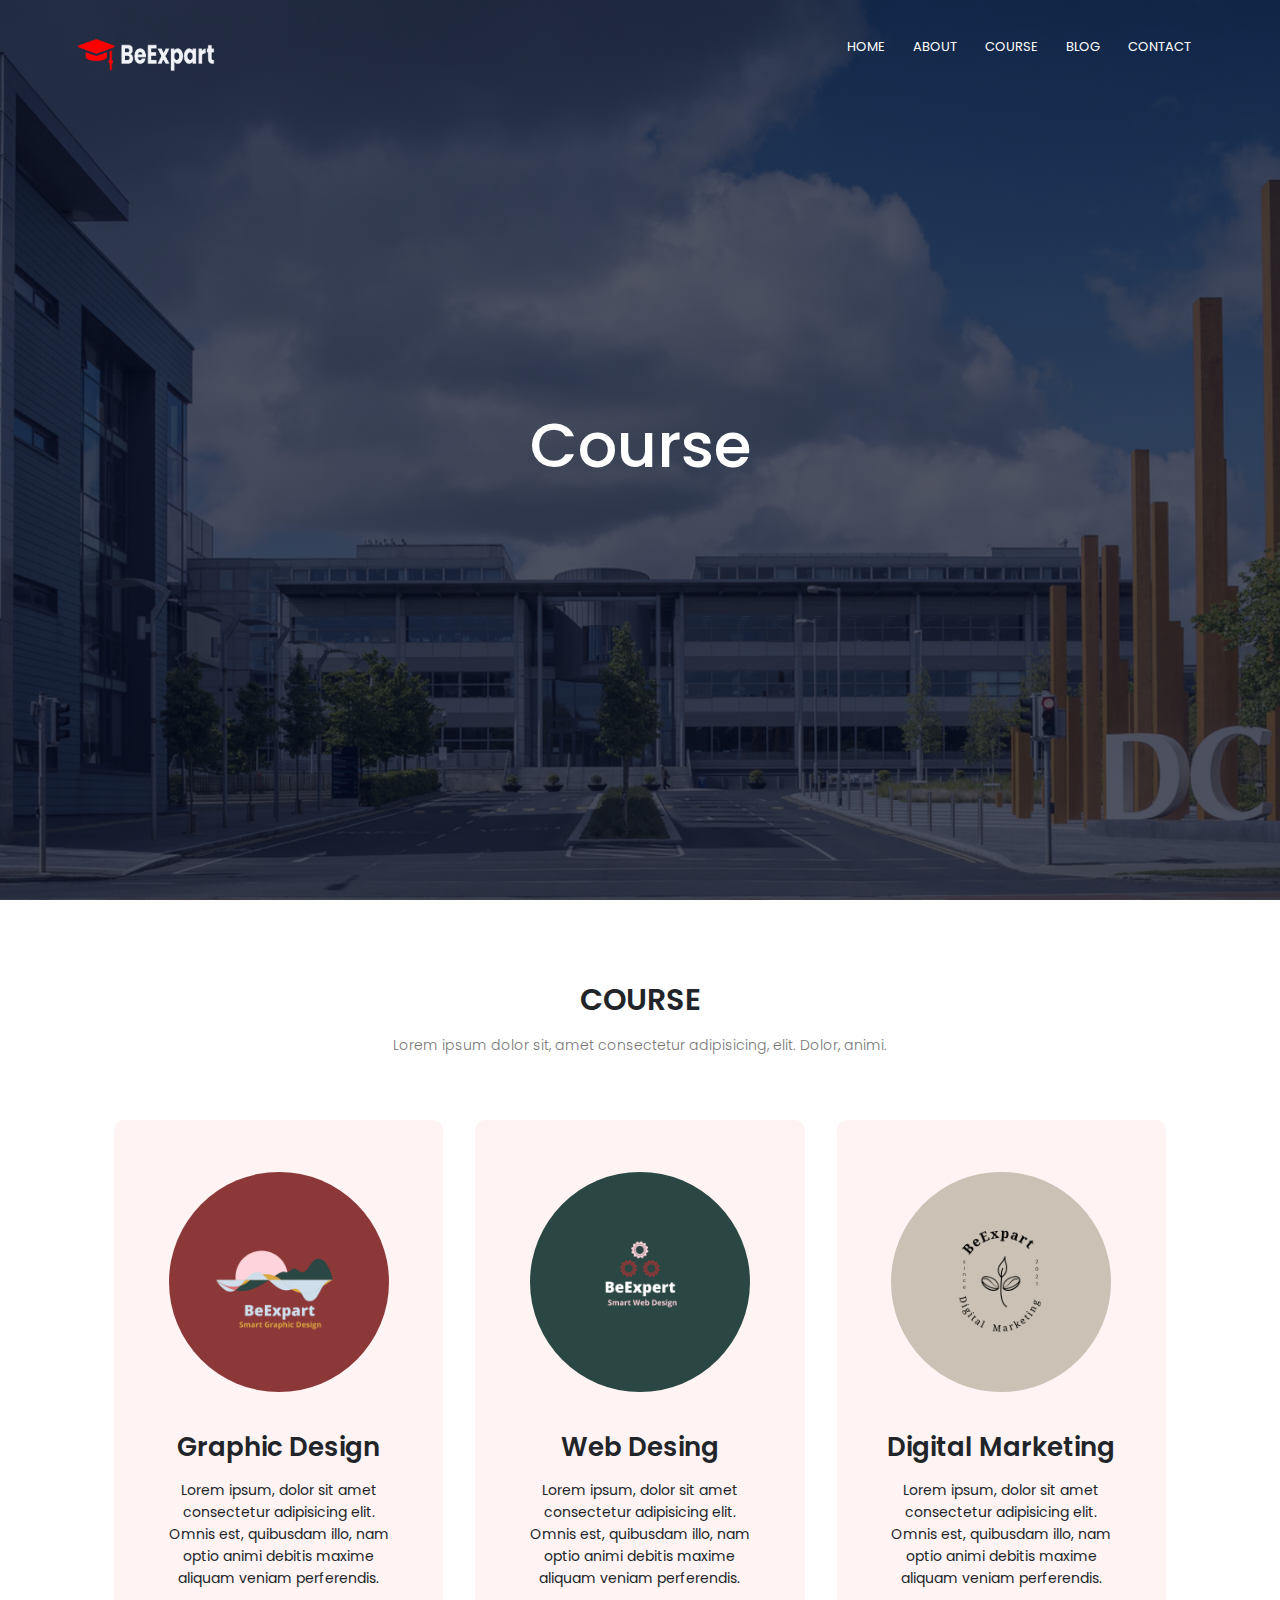
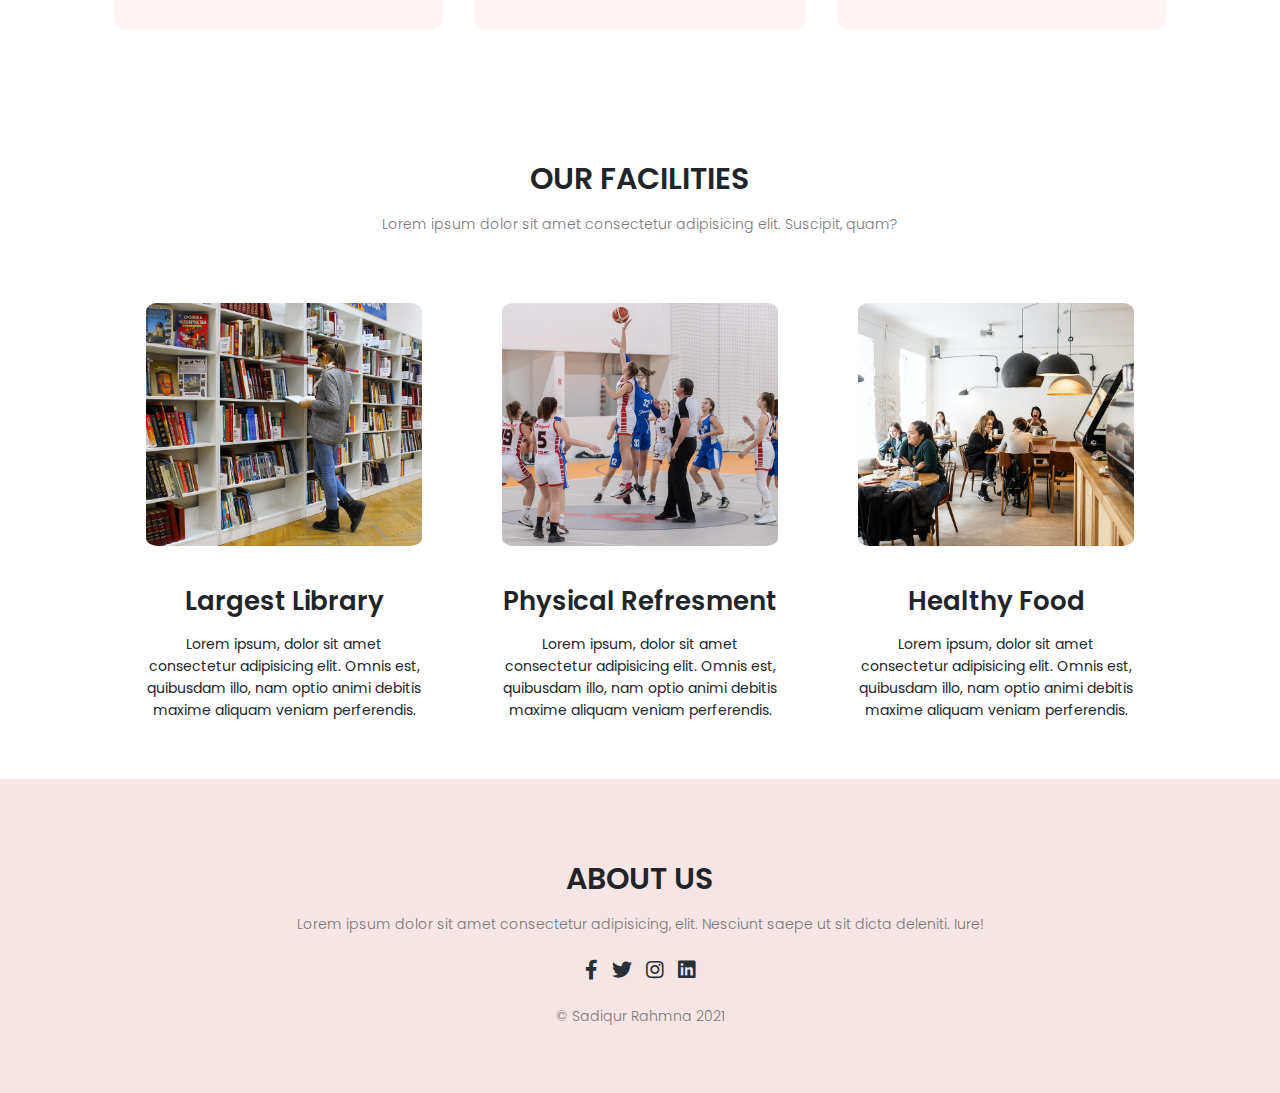
<file: course.html>
<!DOCTYPE html>
<html>
	<head>
		<meta charset="UTF-8">
		<meta name="viewport" content="width=device-width, initial-scale=1.0">
		<title>BeExpart</title>
		<link rel="stylesheet" href="css/all.min.css">
		<link rel="stylesheet" href="css/fontawesome.min.css">
		<!-- <link href="https://cdn.jsdelivr.net/npm/bootstrap@5.0.0-beta2/dist/css/bootstrap.min.css" rel="stylesheet" integrity="sha384-BmbxuPwQa2lc/FVzBcNJ7UAyJxM6wuqIj61tLrc4wSX0szH/Ev+nYRRuWlolflfl" crossorigin="anonymous"> -->
		<link rel="stylesheet" href="css/bootstrap.min.css">
		<link rel="stylesheet" href="css/magnific-popup.css">
		<link rel="preconnect" href="https://fonts.gstatic.com">
		<link rel="preconnect" href="https://fonts.googleapis.com">
		<link rel="preconnect" href="https://fonts.gstatic.com" crossorigin>
		<link href="https://fonts.googleapis.com/css2?family=Poppins:wght@200;300;400;600;700&display=swap" rel="stylesheet">
		<link rel="stylesheet" href="css/owl.carousel.min.css">
		<link rel="stylesheet" href="css/owl.theme.default.min.css">
		<link rel="stylesheet" href="https://cdnjs.cloudflare.com/ajax/libs/animate.css/4.1.1/animate.min.css"/>
		<link rel="stylesheet" href="style.css">
		<link rel="stylesheet" href="css/responsive.css">
	</head>
	<body>
		<!-- =================== header section start ====================== -->
		<section class="header section course-header">
			<nav>
				<a href="index.html"><img src="img/expart.png" alt=""></a>
				<div class="nav-links" id="navLinks">
					<i class="fas fa-times" onclick="hideMenu()"></i>
					<ul>
						<li><a href="index.html">Home</a></li>
						<li><a href="about.html">about</a></li>
						<li><a href="course.html">course</a></li>
						<li><a href="blog.html">blog</a></li>
						<li><a href="contact.html">contact</a></li>
					</ul>
				</div>
				<i class="fas fa-bars" onclick="showMenu()"></i>
			</nav>
			<div class="text-box">
				<h2 class="header-title">course</h2>
			</div>
		</section>
		<!-- =================== header section end ====================== -->
		
		<!-- =================== course content section end ====================== -->
		<section class="course section container">
			<h2 class="title">course</h2>
			<p class="sub-title">Lorem ipsum dolor sit, amet consectetur adipisicing, elit. Dolor, animi.</p>
			<div class="row course-content grid">
				<div class="course-col">
					<div class="imagelogo">
						<img src="img/1.png" alt="" class="card-img">
					</div>
					<h3 class="card-title">Graphic design</h3>
					<p class="card-text">Lorem ipsum, dolor sit amet consectetur adipisicing elit. Omnis est, quibusdam illo, nam optio animi debitis maxime aliquam veniam perferendis.</p>
				</div>
				<div class="course-col">
					<div class="imagelogo">
						<img src="img/2.png" alt="" class="card-img">
					</div>
					<h3 class="card-title">Web desing</h3>
					<p class="card-text">Lorem ipsum, dolor sit amet consectetur adipisicing elit. Omnis est, quibusdam illo, nam optio animi debitis maxime aliquam veniam perferendis.</p>
				</div>
				<div class="course-col">
					<div class="imagelogo">
						<img src="img/3.png" alt="" class="card-img">
					</div>
					<h3 class="card-title">Digital Marketing</h3>
					<p class="card-text">Lorem ipsum, dolor sit amet consectetur adipisicing elit. Omnis est, quibusdam illo, nam optio animi debitis maxime aliquam veniam perferendis.</p>
				</div>
			</div>
		</section>
		<!-- =================== course content section start ====================== -->
		
		<!-- =================== facilities section start ====================== -->
		<section class="section facilities container">
			<h2 class="title">Our Facilities</h2>
			<p class="sub-title">Lorem ipsum dolor sit amet consectetur adipisicing elit. Suscipit, quam?</p>
			<div class="row course-content grid">
				<div class="facilities-col">
					<div class="imagelogo">
						<img src="img/library.png" alt="" class="card-img">
					</div>
					<h3 class="card-title">Largest Library</h3>
					<p class="card-text">Lorem ipsum, dolor sit amet consectetur adipisicing elit. Omnis est, quibusdam illo, nam optio animi debitis maxime aliquam veniam perferendis.</p>
				</div>
				<div class="facilities-col">
					<div class="imagelogo">
						<img src="img/basketball.png" alt="" class="card-img">
					</div>
					<h3 class="card-title">Physical Refresment</h3>
					<p class="card-text">Lorem ipsum, dolor sit amet consectetur adipisicing elit. Omnis est, quibusdam illo, nam optio animi debitis maxime aliquam veniam perferendis.</p>
				</div>
				<div class="facilities-col">
					<div class="imagelogo">
						<img src="img/cafeteria.png" alt="" class="card-img">
					</div>
					<h3 class="card-title">Healthy Food</h3>
					<p class="card-text">Lorem ipsum, dolor sit amet consectetur adipisicing elit. Omnis est, quibusdam illo, nam optio animi debitis maxime aliquam veniam perferendis.</p>
				</div>
			</div>
		</section>
		
		<!-- =================== facilities section end ====================== -->
		
		<!-- =================== Footer section start ====================== -->
		<section class="footer section ">
			<div class="container">
				<h2 class="title">About us</h2>
				<p class="sub-title">Lorem ipsum dolor sit amet consectetur adipisicing, elit. Nesciunt saepe ut sit dicta deleniti. Iure!</p>
				<div class="social-icons">
					<a href=""><i class="fab fa-facebook-f"></i></a>
					<a href=""><i class="fab fa-twitter"></i></a>
					<a href=""><i class="fab fa-instagram"></i></a>
					<a href=""><i class="fab fa-linkedin"></i></a>
				</div>
				<p class="sub-title">&copy; Sadiqur Rahmna 2021 </p>
			</div>
			
		</section>
		<!-- =================== Footer section end ====================== -->
		
		<!-- main js -->
		<script src="js/jquery-3.5.1.min.js"></script>
		<!-- owl carosel pagin-->
		<script src="js/owl.carousel.min.js"></script>
		<!-- poper Js  -->
		<script src="js/bootstrap.bundle.min.js"></script>
		<!-- <script src="js/bootstrap.esm.min.js"></script> -->
		<!-- not include poper js
		<script src="js/bootstrap.min.js"></script>
		-->
		<!-- Bootstrap popper js Cdn
		<script src="https://cdn.jsdelivr.net/npm/@popperjs/core@2.6.0/dist/umd/popper.min.js" integrity="sha384-KsvD1yqQ1/1+IA7gi3P0tyJcT3vR+NdBTt13hSJ2lnve8agRGXTTyNaBYmCR/Nwi" crossorigin="anonymous"></script>
		<script src="https://cdn.jsdelivr.net/npm/bootstrap@5.0.0-beta2/dist/js/bootstrap.min.js" integrity="sha384-nsg8ua9HAw1y0W1btsyWgBklPnCUAFLuTMS2G72MMONqmOymq585AcH49TLBQObG" crossorigin="anonymous"></script> -->
		<!-- striky nav js -->
		<script src="js/jquery.sticky.js"></script>
		<!-- mangetic popup js -->
		<script src="js/jquery.magnific-popup.min.js"></script>
		<!-- custon js -->
		<script src="js/main.js"></script>
	</body>
</html>
</file>
<file: style.css>
*{
    margin: 0;
    padding: 0;
    font-family: 'Poppins', sans-serif;
    box-sizing: border-box;
}
html{
    scroll-behavior: smooth;
    /* font-family: 'Roboto', sans-serif; */
    /*  font-family: 'Lato', sans-serif; */
    /* font-family: 'Domine', serif !important; */
    box-sizing: border-box;
         
}
/* ================= common css ==================== */
.container{

}
.grid{
    display: grid;
    gap: 1.5rem;
}
.header-title{
    font-size: 62px;
    text-transform: capitalize;
}
.section:not(:first-child){
    padding: 50px 12px;
}
.title, .sub-title{
    text-align: center;

}
.title{
    font-size: 30px;
    text-transform: uppercase;
    font-weight: 600;
    padding-top: 2rem;
    padding-bottom: .5rem;
}
.sub-title{
    color: #777;
    font-size: 14px;
    font-weight: 300;
    line-height: 22px;
}
.card-title {
    font-size: 26px;
    font-weight: 600;
    text-transform: capitalize;
    text-align: center;
}
.card-text {
    font-size: 14px;
    line-height: 22px;
    padding: .5rem 1rem;
    text-align: center;
}
.card-img{
    width: 260px;
    margin-bottom: 20px;
    border-radius: 50%;
    padding: 20px;
    transition: .4s;
}
.card-img:hover{
    transform: scale(1.2);
}
.btn{
    display: inline-block;
    text-decoration: none;
    color: white;
    border: 1px solid #fff;
    padding: 12px 34px;
    font-size: 13px;
    background: transparent;
    position: relative;
    cursor: pointer;
    border-radius: 5px;
    text-transform: capitalize;
    transition: .5s;
}
.btn:hover{
    border: 1px solid #f44336;
    background: #f44336;
    color: white;
}

/* =============== header section start =============== */
.header{
    min-height: 100vh;
    width: 100%;
    background-image: linear-gradient(rgba(4, 9, 30, 0.7),rgba(4, 9, 30, 0.7)),url('img/banner.png');
    background-position: center;
    background-size: cover;
    position: relative;
}
nav{
    display: flex;
    padding: 2% 6%;
    justify-content: space-between;
    align-items: center;
}
nav img{
    width: 150px;

}
nav .fas{
    display: none;
}
.nav-links{
    flex: 1;
    text-align: right;
}

.nav-links ul li{
    list-style: none;
    display: inline-block;
    padding: 8px 12px;
    position: relative;
}
.nav-links ul li a{
    color: #fff;
    text-decoration: none;
    font-size: 13px;
    text-transform: uppercase;
    display: inline-block;
}
.nav-links ul li::after{
    content: '';
    width: 0%;
    height: 2px;
    background: #f44336;
    display: block;
    margin: auto;
    transition: .5s;
}
.nav-links ul li:hover:after{
    width: 100%;
}
.text-box{
    width: 90%;
    color: white;
    position: absolute;
    top: 50%;
    left: 50%;
    transform: translate(-50%, -50%);
    text-align: center;
}
.text-box p{
    margin: 10px 0 40px;
    font-size: 14px;
    color: white;
}
/* =============== header section end =============== */


/* =============== Course section start =============== */
.course-content{
    grid-template-columns: repeat(3, 1fr);
    column-gap: 2rem;
    justify-items: center;
    padding: 0 2rem;
    width: 100%;
    margin: 0;
}
.course-col {
    text-align: center;
    margin-top: 3rem;
    padding: 2rem;
    background-color: #fff3f3;
    border-radius: 10px;
    box-sizing: border-box;
    transition: .3s;
}
.course-col:hover{
    box-shadow: 0 0 20px 0px rgba(0, 0, 0, .2);
}
/* =============== Course section end =============== */


/* =============== Campus section start =============== */

.campus{

}
.campus-col{
    position: relative;
    padding: 0px;
    margin: 10px;
    overflow: hidden;
}
.campus-col .card-title {
    padding: 20px;
}
.campus-col img {
    width: 100%;
    border-radius: 10px;
    transform: scale(1);
}
.layer {
    position: absolute;
    top: 0;
    left: 0;
    width: 100%;
    height: 100%;
    background: transparent;
    transition: .5s;
    border-radius: 10px;
}
.layer:hover{
    background: rgba(226, 0, 0, 0.6);
}
.layer .card-title{
    position: absolute;
    top: 100%;
    transition: .4s;
    width: 100%;
    height: 100%;
}
.layer:hover.layer .card-title{
    color: white;
    font-weight: 300;
    top: 0;
    
}
/* =============== Campus section end =============== */


/* =============== Facilities section start =============== */
.facilities .card-img {
    margin-bottom: 20px;
    padding: 20px;
    transition: .4s;
    width: 100%;
    border-radius: 10%;
}
.facilities .card-img:hover {
    transform: scale(1);
}
.facilities .course-content {
    column-gap: 1rem;
    margin-top: 3rem;
}

.facilities-col{
    transition: .4s;
    border-radius: 10px;
}
.facilities-col:hover{
    box-shadow: 0 0 20px 0px rgb(0 0 0 / 20%);
}
/* =============== Facilities section end =============== */


/* =============== testimonials section start =============== */
.user-img{
    width: 80px;
    height: 80px;
    border-radius: 50%;
}
.testimonial-col{
    display: flex;
    justify-content: space-between;
    padding: 20px;
    background-color: #fff3f3;
    border-radius: 10px;
}
.testimonial-col p.sub-title {
    padding: 10px 10px 0 10px;
    text-align: left;
}
.testimonial-col .card-title {
    font-size: 20px;
    font-weight: 500;
    text-align: left;
    padding-left: 20px;
    }
.rating{
    padding-left: 20px;
}
.owl{
    margin-top: 4rem;
}
.owl-carousel .owl-item img {
    width: 80px;
}
/* =============== testimonials section end =============== */


/* =============== cta section start =============== */
.cta{
    margin: 100px auto;
    width: 80%;
    background-image: linear-gradient(rgba(0, 0, 0, .7),rgba(0, 0, 0, .7)),url('img/banner2.jpg');
    background-position: center;
    background-size: cover;
    border-radius: 10px;
    text-align: center;
    padding: 100px 0;
}
.cta h2.card-title {
    color: white;
    margin: 2rem;
}
.social-icons {
    text-align: center;
    margin: 20px 0;
    color: #394041;
}

.social-icons i {
    padding: 5px;
    font-size: 20px;
    color: #282f35;
    transition: .4s;
}
.social-icons i:hover{
    color: #f44336;
}
section.footer{
    background-color: #f6e5e5;
}
/* =============== cta section end =============== */


/* =============== About section start =============== */
.about-header{
    background-image: linear-gradient(rgba(4, 9, 30, 0.7),rgba(4, 9, 30, 0.7)),url('img/background.jpg');
}
.about-us .row {
    display: flex;
    align-items: center;
}

.about-col {
    width: 50%;
    padding: 2rem;
}

img.about-img {
    width: 100%;
}
.red-btn{
    border: 1px solid #f44336;
    background: transparent;
    color: #f44336;
}
.about-col h3.title {
    text-align: left;
}

.about-col p.sub-title {
    text-align: left;
}

img.about-img {
    width: 100%;
    border-radius: 10px;
    box-shadow: 0 0 20px 0px rgb(0 0 0 / 20%);
    transition: .4s;
}
img.about-img:hover{
    transform: scale(1.1);
}
/* =============== About section end =============== */


/* =============== Blog section start =============== */
.blog-content img {
    width: 100%;
    margin-bottom: 20px;
}

.blog-content .blog-left {
    flex-basis: 60%;
}
.blog-title{
    text-align: left;
}
.blog-content .card-title{
    padding: 10px 0;
}

.blog-content .sub-title {
    text-align: left;
    line-height: 30px;
}
.blog-content .row.blog-data {
    display: flex;
}

.blog-content .blog-right {
    width: 33%;
}

.blog-content h3.card-title {
    background-color: #f44336;
    color: white;
    font-size: 16px;
}

.blog-content .blog-right div {
    display: flex;
    justify-content: space-between;
    padding: 8px 20px;
    color: #555;
    box-sizing: border-box;
}
.connmet-box {
    border: 1px solid #ccc;
    margin: 50px 0;
    padding: 10px 20px;
}
.comment-form input, .comment-form textarea {
    width: 100%;
    padding: 10px;
    margin: 15px 0;
    border: none;
    outline: none;
    background: #f0f0f0;
    box-sizing: border-box;
}
/* =============== Blog section end =============== */



/* =============== contact section start =============== */
iframe.maps {
    width: 100%;
}
/* =============== contact section end =============== */


/* =============== contact section start =============== */
.contact-col{
    flex-basis: 48%;
    margin-bottom: 30px;

}
.contact-col div{
    display: flex;
    align-items: center;
    margin-bottom: 40px;
}

.contact-col div .fa,.contact-col div .far {
    font-size: 28px;
    color: #f44336;
    margin: 10px;
    margin-right: 30px;
}
.contact-col div p{
    padding: 0;
}
.contact-col div h5{
    font-size: 20px;
    margin-bottom: 5px;
    color: #555;
    font-weight: 500;
}
.contact-col input, .contact-col textarea{
    width: 100%;
    padding: 15px;
    margin-bottom: 17px;
    outline: none;
    border: 1px solid #ccc;
}
/* =============== contact section end =============== */
</file>
<file: css/responsive.css>
/* Desktop Layout: 1400px. */
@media only screen and (min-width: 1200px) and (max-width: 1400px) {
 
 
}

/* Medium Layout: 1200px. */

@media only screen and (min-width: 992px) and (max-width: 1200px) {
    .card-img {
    width: 225px;
    }

}


/* Tablet Layout: 768px. */

@media only screen and (min-width: 768px) and (max-width: 991px) {
    .course-content{
    grid-template-columns: repeat(2, 1fr);
    }
}

@media only screen and (max-width: 767px) {
    .header-title {
        font-size: 30px;
    }
    .nav-links ul li{
        display: table;
    }
    .nav-links{
        position: absolute;
        background: #f44336;
        height: 100vh;
        width: 250px;
        top: -100%;
        right: 0px;
        text-align: left;
        z-index: 2;
        transition: .5s;
        opacity: 0;
    }
    .nav-links ul {
    margin-left: 30px;
    }
    .nav-links ul li a{
        font-size: 16px;
    }
    .nav-links ul li:hover:after{
    background: white;
    }
    nav .fas{
    display: block;
    color: #fff;
    margin: 10px;
    font-size: 22px;
    cursor: pointer;
    }

    
}
@media only screen and (min-width: 481px) and (max-width: 767px) {
.course-content{
    grid-template-columns: repeat(2, 1fr);
    grid-gap: .1rem;
    grid-column-gap: 2rem;
    }
    .title {
    font-size: 26px;
    }
    .card-title {
    font-size: 26px;
    font-weight: 600;
    }
    .card-img {
    width: 167px;
    }

    .blog-content .row.blog-data {
    display: block;
    }
    .blog-content .blog-right {
    width: 100%;
    }
    .contact-col {
    flex-basis: 100%;
    }
}

@media only screen and (min-width: 375px)  and (max-width: 576px){
.course-content{
    grid-template-columns: repeat(1, 1fr);
    grid-gap: .1rem;
    grid-column-gap: 2rem;
    }
    .title {
    font-size: 20px;
    }
    .card-title {
    font-size: 20px;
    font-weight: 600;
    }
    .card-img {
    width: 200px;
    }
    .about-us .row {
    display: block;
    }
    .about-col {
    width: 100%
    }

    .blog-content .row.blog-data {
    display: block;
    }
    .blog-content .blog-right {
    width: 100%;
    }
    
    .contact-col {
    flex-basis: 100%;
    }
 
}
/* Mobile Layout: 375px. */

@media only screen and (max-width: 375px) {
    .header-title {
        font-size: 20px;
    }
    .nav-links ul li{
        display: table;
    }
    .nav-links ul li a{
        font-size: 13px;
    }
    .nav-links{
        position: absolute;
        background: #f44336;
        height: 100vh;
        width: 200px;
        top: -100%;
        right: 0px;
        text-align: left;
        z-index: 2;
        transition: .5s;
        opacity: 0;
    }
    .nav-links ul li:hover:after{
    background: white;
    }
    nav .fas{
    display: block;
    color: #fff;
    margin: 10px;
    font-size: 22px;
    cursor: pointer;
    }
    .course-content{
    grid-template-columns: repeat(1, 1fr);
    }
    .title {
    font-size: 20px;
    }
    .card-title {
    font-size: 20px;
    font-weight: 600;
    }
    .card-img {
    width: 140px;
    }
    .about-us .row {
    display: block;
    }
    .about-col {
    width: 100%
    }
    .blog-content .row.blog-data {
    display: block;
    }
    .blog-content .blog-right {
    width: 100%;
    }
    .contact-col {
    flex-basis: 100%;
    }
 }
/* Wide Mobile Layout: 480px. */

@media only screen and (min-width: 375px) and (max-width: 480px) {

    
}
</file>
